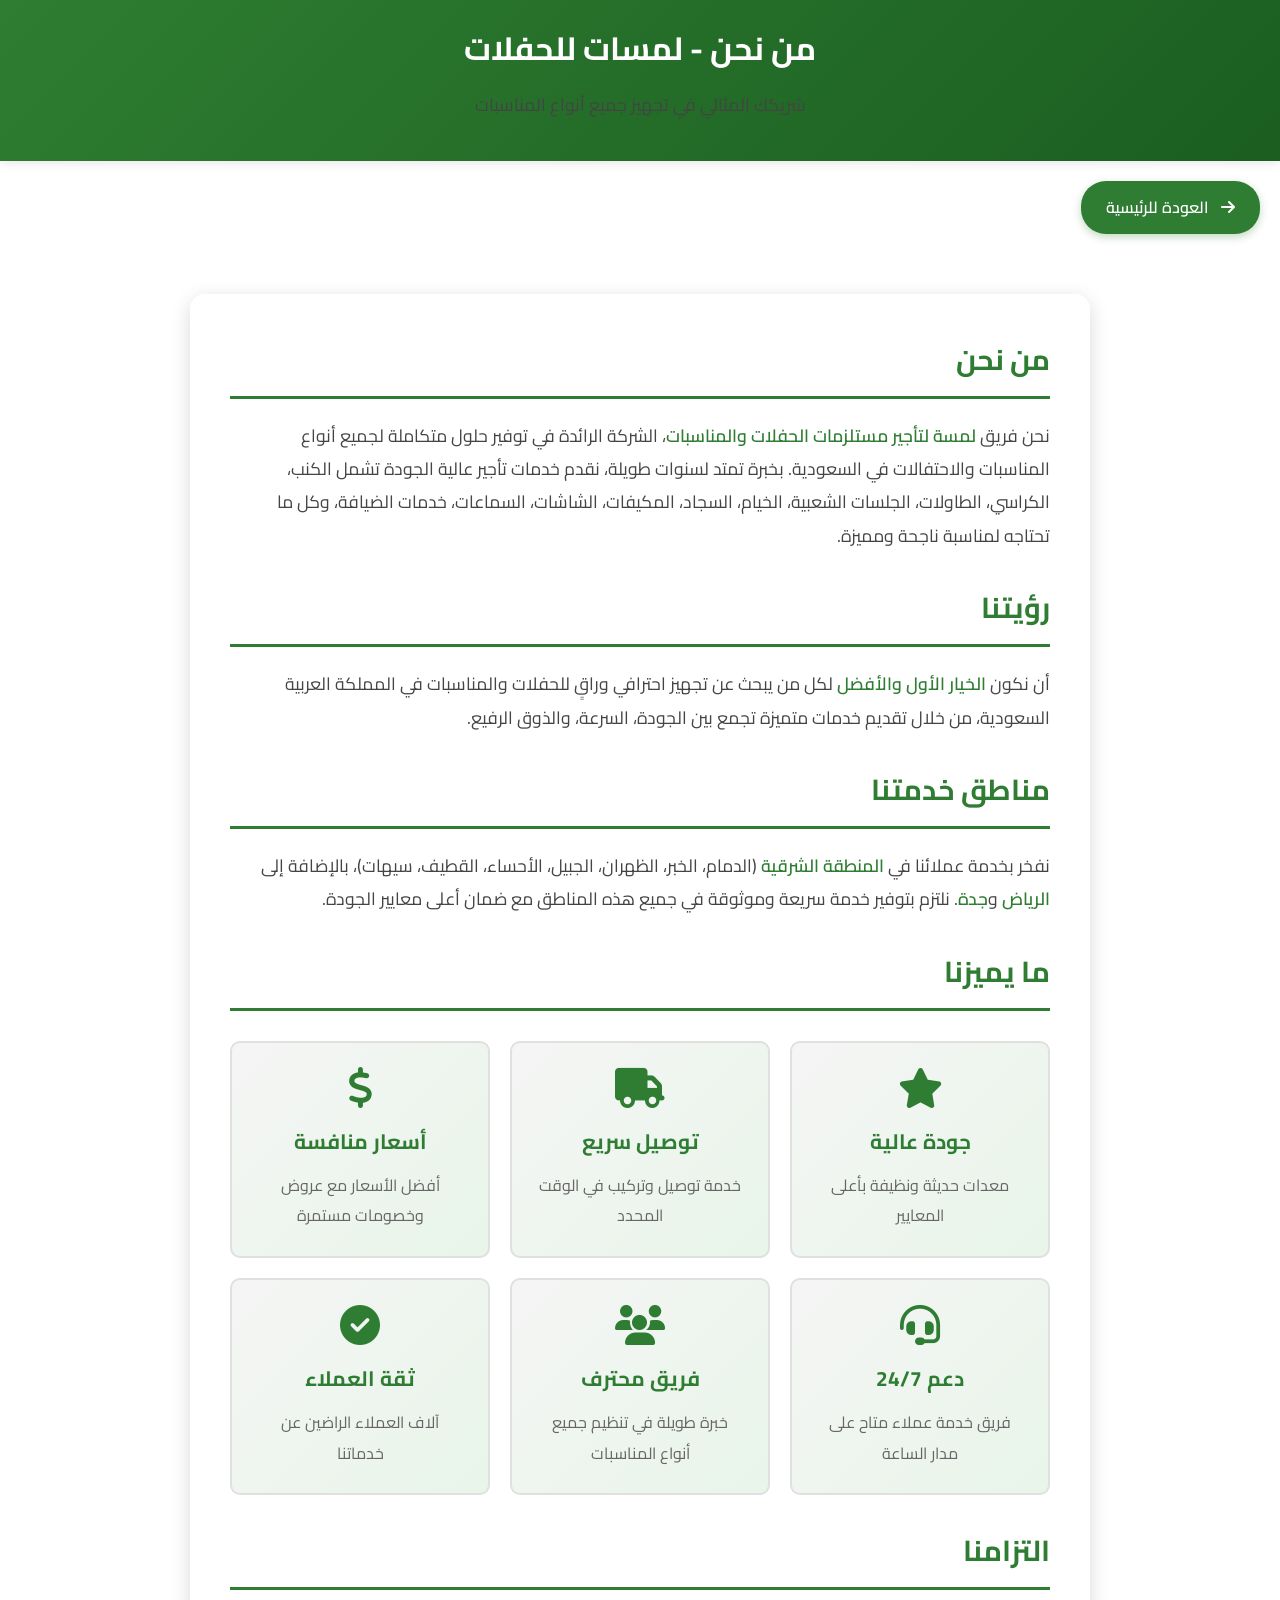
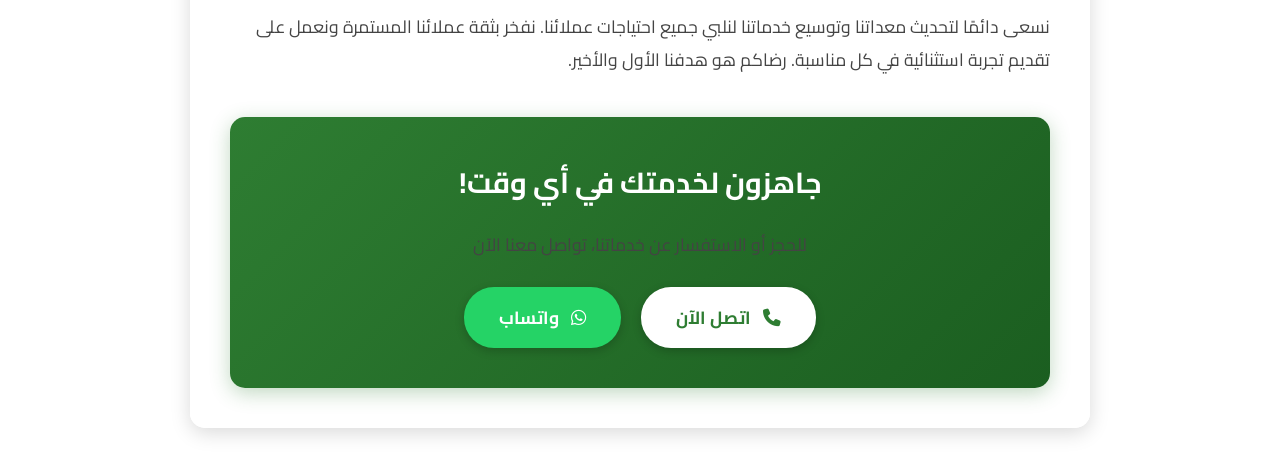
<file: about.html>
<!DOCTYPE html>
<html lang="ar" dir="rtl">
<head>
  <meta charset="UTF-8">
  <meta name="viewport" content="width=device-width, initial-scale=1.0">
  <title>من نحن | لمسة لتأجير مستلزمات الحفلات والمناسبات - الدمام الخبر الرياض جدة</title>
  
  <meta name="description" content="تعرف على لمسات - الشركة الرائدة في تأجير مستلزمات الحفلات والمناسبات في الدمام، الخبر، الرياض، وجدة. خبرة طويلة وخدمة احترافية.">
  <link rel="canonical" href="https://www.aladyadh.com/about.html">
  
  <!-- Open Graph -->
  <meta property="og:title" content="من نحن - لمسة لتأجير مستلزمات الحفلات">
  <meta property="og:description" content="خبرة وجودة في تأجير الكنب، الطاولات، الكراسي، الخيام والمزيد للحفلات والمناسبات">
  <meta property="og:image" content="https://i.postimg.cc/QxMDh9df/favicon.png">
  <meta property="og:url" content="https://www.aladyadh.com/about.html">
  
  <!-- Favicon -->
  <link rel="icon" href="https://i.postimg.cc/QxMDh9df/favicon.png" type="image/png">
  
  <!-- Google Fonts -->
  <link rel="preconnect" href="https://fonts.googleapis.com">
  <link rel="preconnect" href="https://fonts.gstatic.com" crossorigin>
  <link href="https://fonts.googleapis.com/css2?family=Cairo:wght@400;600;700&display=swap" rel="stylesheet">
  
  <!-- FontAwesome -->
  <link rel="stylesheet" href="https://cdnjs.cloudflare.com/ajax/libs/font-awesome/6.4.0/css/all.min.css">
  
  <style>
    * {
      box-sizing: border-box;
      margin: 0;
      padding: 0;
    }
    
    body {
      font-family: 'Cairo', sans-serif;
      background: url('https://i.postimg.cc/K8zK1v2T/IMG-1237.jpg') no-repeat center center fixed;
      background-size: cover;
      color: #333;
      line-height: 1.8;
    }
    
    body::before {
      content: "";
      position: fixed;
      inset: 0;
      background: rgba(255, 255, 255, 0.85);
      z-index: -1;
    }
    
    /* Header */
    .header {
      background: linear-gradient(135deg, #2e7d32 0%, #1b5e20 100%);
      color: white;
      padding: 20px;
      text-align: center;
      box-shadow: 0 2px 10px rgba(0,0,0,0.1);
    }
    
    .header h1 {
      font-size: 2rem;
      font-weight: 700;
      margin-bottom: 10px;
    }
    
    .header p {
      font-size: 1.1rem;
      opacity: 0.95;
    }
    
    /* Back Button */
    .back-btn {
      display: inline-block;
      margin: 20px;
      padding: 12px 25px;
      background: #2e7d32;
      color: white;
      text-decoration: none;
      border-radius: 25px;
      font-weight: 600;
      transition: all 0.3s ease;
      box-shadow: 0 3px 8px rgba(46, 125, 50, 0.3);
    }
    
    .back-btn:hover {
      background: #1b5e20;
      transform: translateY(-2px);
      box-shadow: 0 5px 15px rgba(46, 125, 50, 0.4);
    }
    
    .back-btn i {
      margin-left: 8px;
    }
    
    /* Container */
    .container {
      max-width: 900px;
      margin: 40px auto;
      background: rgba(255, 255, 255, 0.97);
      padding: 40px;
      border-radius: 15px;
      box-shadow: 0 5px 20px rgba(0,0,0,0.15);
    }
    
    .section-title {
      color: #2e7d32;
      font-size: 1.8rem;
      font-weight: 700;
      margin: 30px 0 20px 0;
      padding-bottom: 10px;
      border-bottom: 3px solid #2e7d32;
    }
    
    .section-title:first-child {
      margin-top: 0;
    }
    
    p {
      font-size: 1.1rem;
      line-height: 1.9;
      margin-bottom: 20px;
      color: #444;
    }
    
    strong {
      color: #2e7d32;
      font-weight: 600;
    }
    
    /* Features Grid */
    .features {
      display: grid;
      grid-template-columns: repeat(auto-fit, minmax(250px, 1fr));
      gap: 20px;
      margin: 30px 0;
    }
    
    .feature-card {
      background: linear-gradient(135deg, #f5f5f5 0%, #e8f5e9 100%);
      padding: 25px;
      border-radius: 10px;
      text-align: center;
      transition: transform 0.3s ease, box-shadow 0.3s ease;
      border: 2px solid #e0e0e0;
    }
    
    .feature-card:hover {
      transform: translateY(-5px);
      box-shadow: 0 8px 20px rgba(46, 125, 50, 0.2);
      border-color: #2e7d32;
    }
    
    .feature-card i {
      font-size: 2.5rem;
      color: #2e7d32;
      margin-bottom: 15px;
    }
    
    .feature-card h3 {
      color: #2e7d32;
      font-size: 1.3rem;
      margin-bottom: 10px;
    }
    
    .feature-card p {
      font-size: 1rem;
      color: #666;
      margin: 0;
    }
    
    /* CTA Section */
    .cta-section {
      background: linear-gradient(135deg, #2e7d32 0%, #1b5e20 100%);
      color: white;
      padding: 40px;
      border-radius: 15px;
      text-align: center;
      margin-top: 40px;
      box-shadow: 0 5px 20px rgba(46, 125, 50, 0.3);
    }
    
    .cta-section h2 {
      font-size: 1.8rem;
      margin-bottom: 20px;
    }
    
    .cta-buttons {
      display: flex;
      justify-content: center;
      gap: 20px;
      flex-wrap: wrap;
      margin-top: 25px;
    }
    
    .cta-btn {
      display: inline-block;
      padding: 15px 35px;
      background: white;
      color: #2e7d32;
      text-decoration: none;
      border-radius: 30px;
      font-weight: 700;
      font-size: 1.1rem;
      transition: all 0.3s ease;
      box-shadow: 0 3px 10px rgba(0,0,0,0.2);
    }
    
    .cta-btn:hover {
      transform: scale(1.05);
      box-shadow: 0 5px 20px rgba(0,0,0,0.3);
    }
    
    .cta-btn.whatsapp {
      background: #25d366;
      color: white;
    }
    
    .cta-btn i {
      margin-left: 8px;
    }
    
    /* Responsive */
    @media (max-width: 768px) {
      .container {
        padding: 25px;
        margin: 20px;
      }
      
      .header h1 {
        font-size: 1.5rem;
      }
      
      .section-title {
        font-size: 1.5rem;
      }
      
      .features {
        grid-template-columns: 1fr;
      }
      
      .cta-buttons {
        flex-direction: column;
        align-items: center;
      }
      
      .cta-btn {
        width: 100%;
        max-width: 300px;
      }
    }
  </style>
</head>
<body>

  <!-- Header -->
  <div class="header">
    <h1>من نحن - لمسات للحفلات</h1>
    <p>شريكك المثالي في تجهيز جميع أنواع المناسبات</p>
  </div>

  <!-- Back Button -->
  <a href="index.html" class="back-btn">
    <i class="fas fa-arrow-right"></i> العودة للرئيسية
  </a>

  <!-- Main Container -->
  <div class="container">
    
    <h2 class="section-title">من نحن</h2>
    <p>
      نحن فريق <strong>لمسة لتأجير مستلزمات الحفلات والمناسبات</strong>، الشركة الرائدة في توفير حلول متكاملة لجميع أنواع المناسبات والاحتفالات في السعودية.
      بخبرة تمتد لسنوات طويلة، نقدم خدمات تأجير عالية الجودة تشمل الكنب، الكراسي، الطاولات، الجلسات الشعبية، الخيام، السجاد، المكيفات، الشاشات، السماعات، خدمات الضيافة، وكل ما تحتاجه لمناسبة ناجحة ومميزة.
    </p>

    <h2 class="section-title">رؤيتنا</h2>
    <p>
      أن نكون <strong>الخيار الأول والأفضل</strong> لكل من يبحث عن تجهيز احترافي وراقٍ للحفلات والمناسبات في المملكة العربية السعودية، من خلال تقديم خدمات متميزة تجمع بين الجودة، السرعة، والذوق الرفيع.
    </p>

    <h2 class="section-title">مناطق خدمتنا</h2>
    <p>
      نفخر بخدمة عملائنا في <strong>المنطقة الشرقية</strong> (الدمام، الخبر، الظهران، الجبيل، الأحساء، القطيف، سيهات)، بالإضافة إلى <strong>الرياض</strong> و<strong>جدة</strong>. نلتزم بتوفير خدمة سريعة وموثوقة في جميع هذه المناطق مع ضمان أعلى معايير الجودة.
    </p>

    <h2 class="section-title">ما يميزنا</h2>
    <div class="features">
      <div class="feature-card">
        <i class="fas fa-star"></i>
        <h3>جودة عالية</h3>
        <p>معدات حديثة ونظيفة بأعلى المعايير</p>
      </div>
      <div class="feature-card">
        <i class="fas fa-truck"></i>
        <h3>توصيل سريع</h3>
        <p>خدمة توصيل وتركيب في الوقت المحدد</p>
      </div>
      <div class="feature-card">
        <i class="fas fa-dollar-sign"></i>
        <h3>أسعار منافسة</h3>
        <p>أفضل الأسعار مع عروض وخصومات مستمرة</p>
      </div>
      <div class="feature-card">
        <i class="fas fa-headset"></i>
        <h3>دعم 24/7</h3>
        <p>فريق خدمة عملاء متاح على مدار الساعة</p>
      </div>
      <div class="feature-card">
        <i class="fas fa-users"></i>
        <h3>فريق محترف</h3>
        <p>خبرة طويلة في تنظيم جميع أنواع المناسبات</p>
      </div>
      <div class="feature-card">
        <i class="fas fa-check-circle"></i>
        <h3>ثقة العملاء</h3>
        <p>آلاف العملاء الراضين عن خدماتنا</p>
      </div>
    </div>

    <h2 class="section-title">التزامنا</h2>
    <p>
      نسعى دائمًا لتحديث معداتنا وتوسيع خدماتنا لنلبي جميع احتياجات عملائنا. نفخر بثقة عملائنا المستمرة ونعمل على تقديم تجربة استثنائية في كل مناسبة. رضاكم هو هدفنا الأول والأخير.
    </p>

    <!-- CTA Section -->
    <div class="cta-section">
      <h2>جاهزون لخدمتك في أي وقت!</h2>
      <p style="font-size: 1.1rem; margin-bottom: 0;">
        للحجز أو الاستفسار عن خدماتنا، تواصل معنا الآن
      </p>
      <div class="cta-buttons">
        <a href="tel:0559534118" class="cta-btn">
          <i class="fas fa-phone"></i> اتصل الآن
        </a>
        <a href="https://wa.me/966559534118" target="_blank" class="cta-btn whatsapp">
          <i class="fab fa-whatsapp"></i> واتساب
        </a>
      </div>
    </div>

  </div>

</body>
</html>
</file>
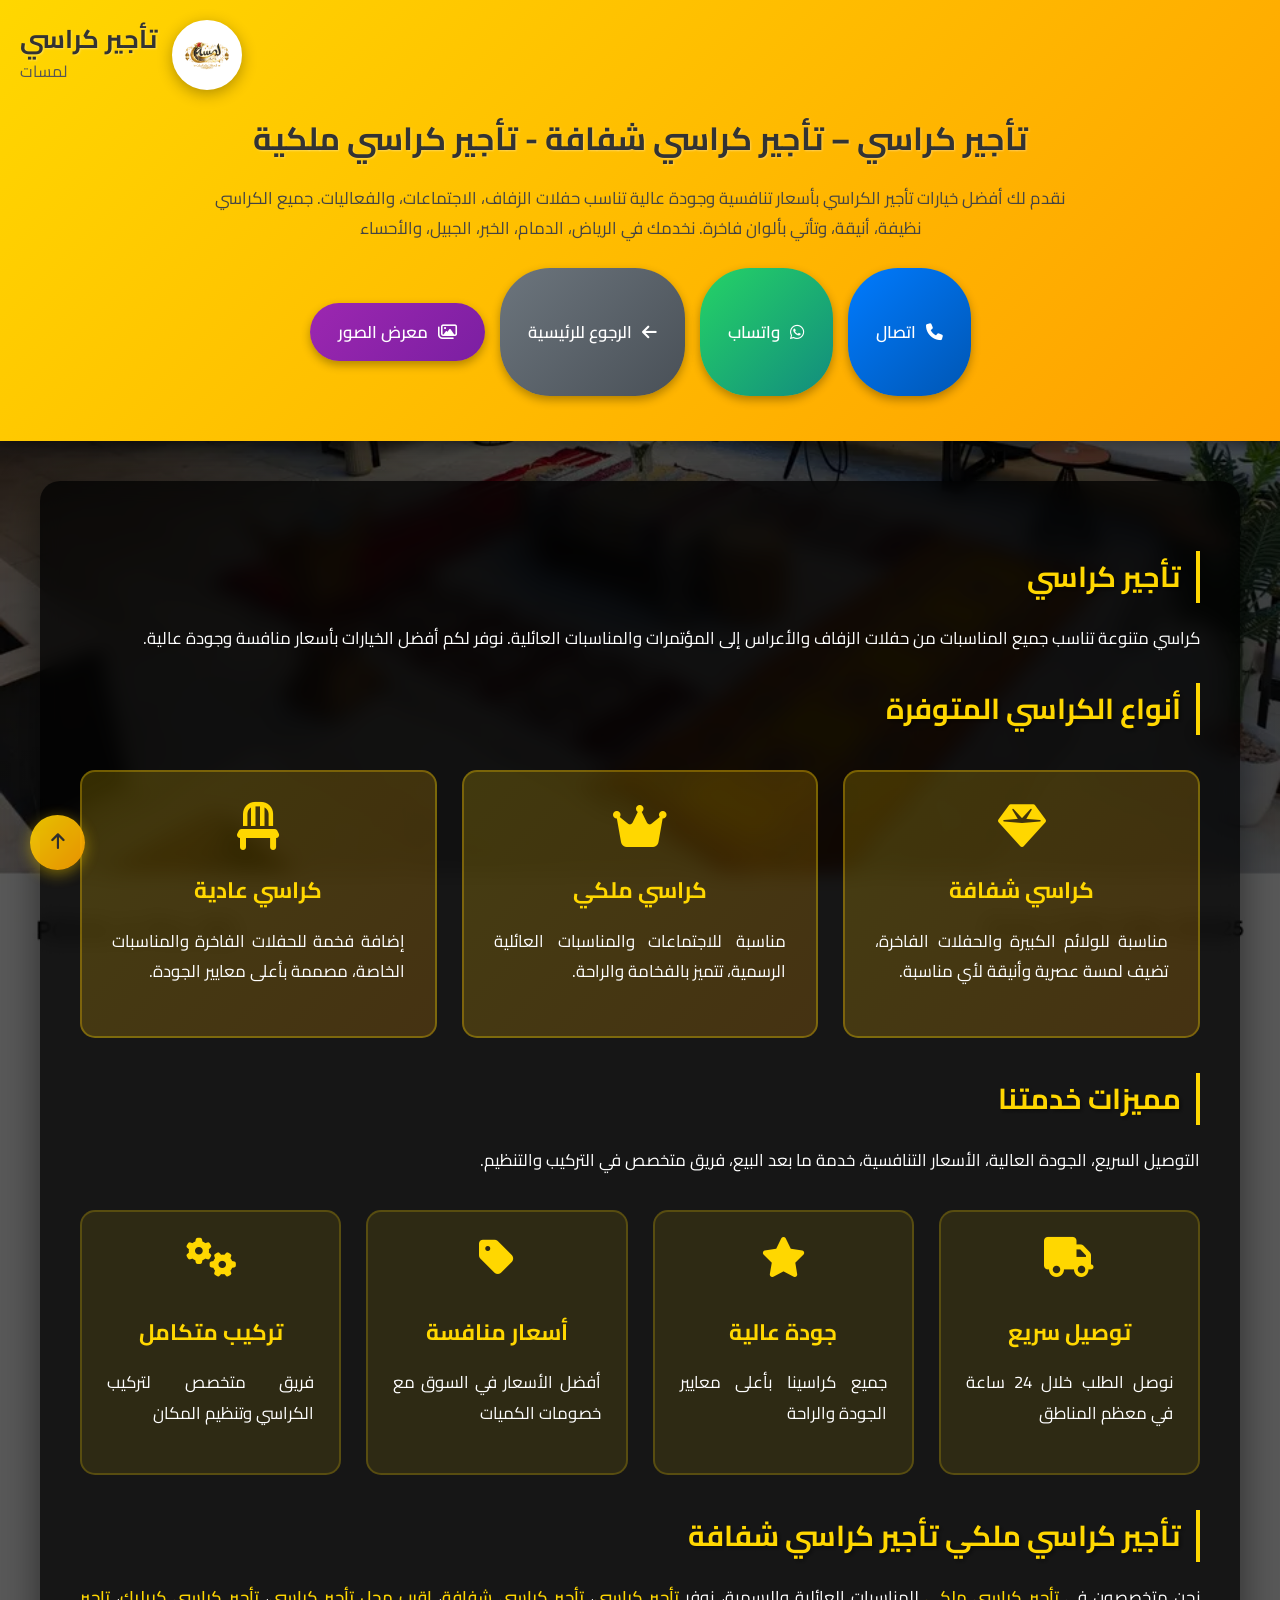
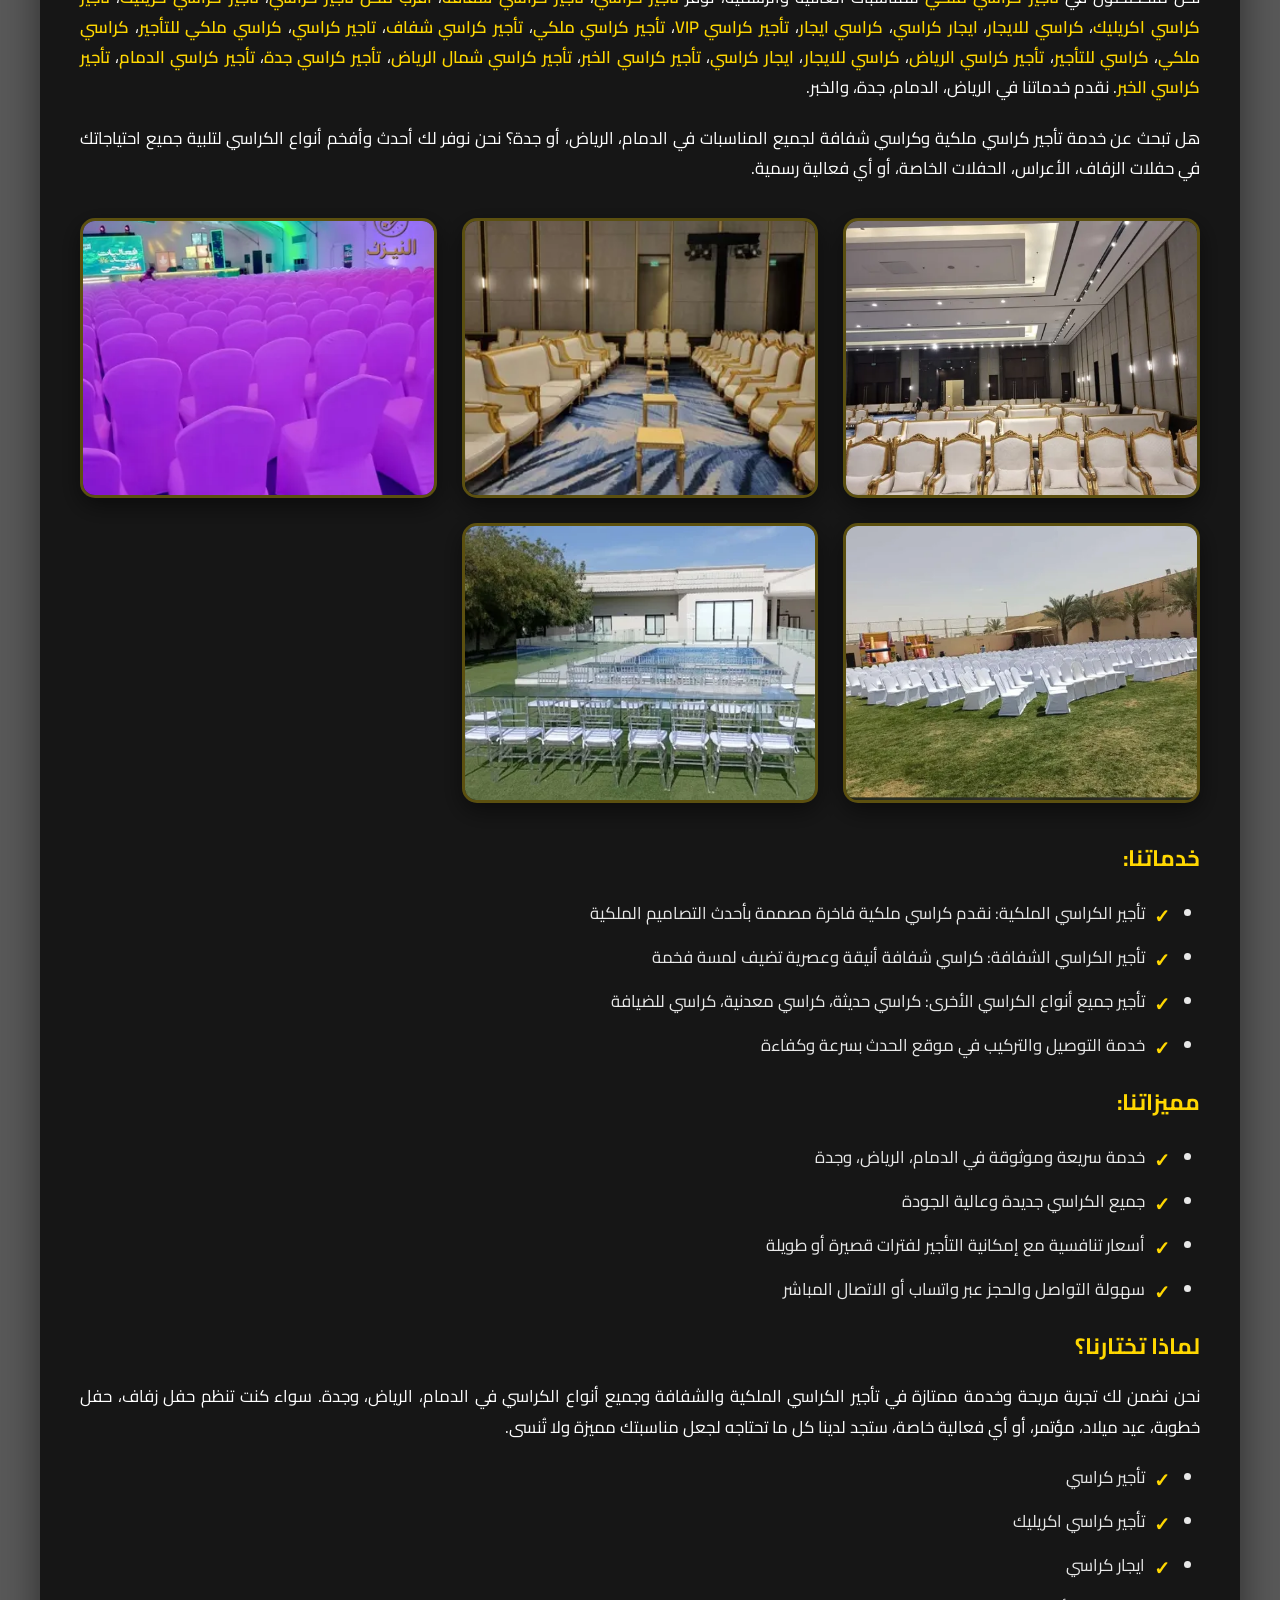
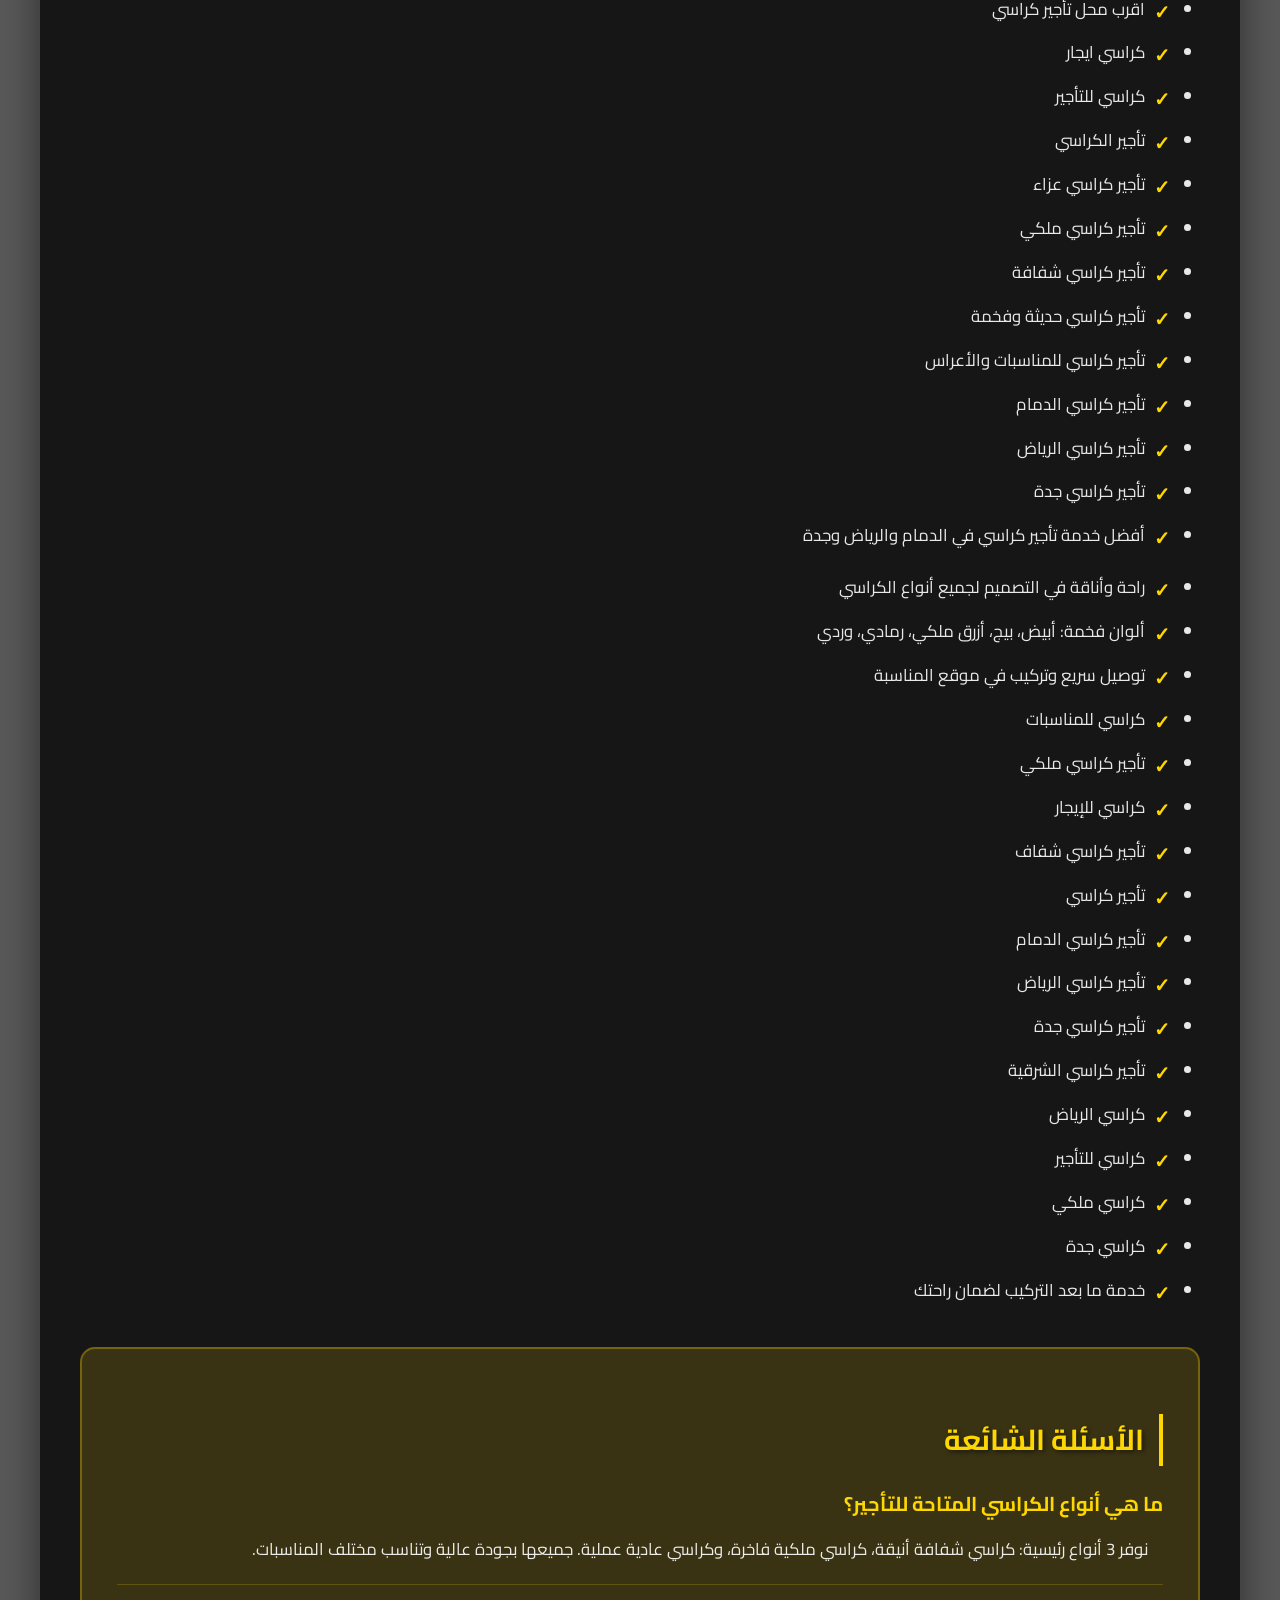
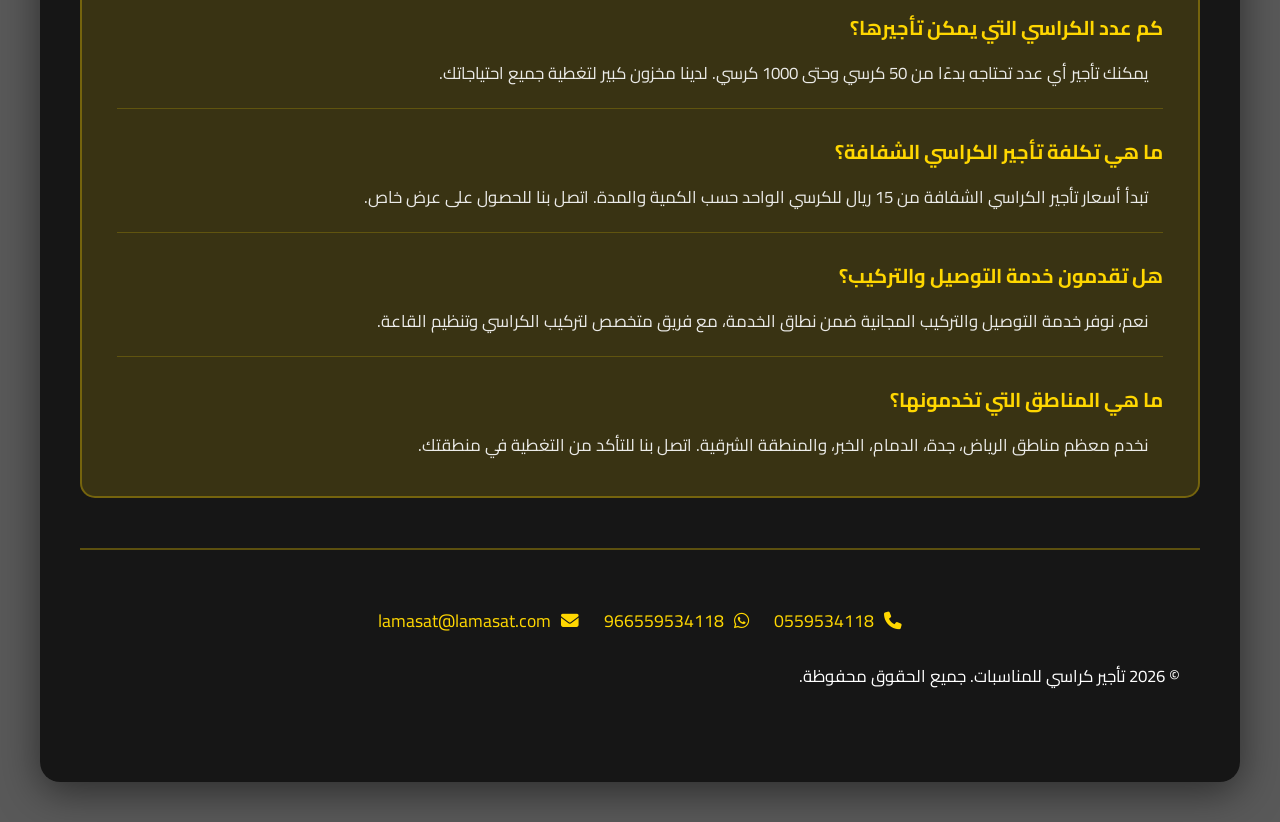
<file: chairs.html>
<!DOCTYPE html>
<html lang="ar" dir="rtl">
<head>
  <meta charset="UTF-8">
  <meta name="viewport" content="width=device-width, initial-scale=1.0">
  
  <!-- Title & Description -->
  <title>تأجير كراسي تأجير كراسي شفافة تأجير كراسي ملكي للمناسبات | الرياض وجدة والشرقية</title>
  <meta name="description" content="تأجير كراسي تأجير كراسي شفافة تاجير كراسي ملكي تأجير كراسي في الرياض وجدة والشرقية. أسعار منافسة وجودة عالية. كراسي ملكية فاخرة، كراسي شفافة أنيقة، وكراسي عادية عملية. اتصل الآن">
  <link rel="canonical" href="https://www.aladyadh.com/chairs.html">
  
  <!-- Favicon -->
  <link rel="icon" href="logo.webp" type="image/webp">
  
  <!-- Open Graph -->
  <meta property="og:site_name" content="تأجير كراسي">
  <meta property="og:title" content="تأجير كراسي شفافة وملكية للحفلات والمناسبات">
  <meta property="og:description" content="كراسي ملكية فاخرة، كراسي شفافة أنيقة بأفضل الأسعار في الدمام، الرياض، جدة">
  <meta property="og:image" content="https://www.aladyadh.com/logo.webp">
  <meta property="og:url" content="https://www.aladyadh.com/chairs.html">
  
  <!-- Google Fonts بتحميل غير حاجب -->
  <link rel="preconnect" href="https://fonts.googleapis.com">
  <link rel="preconnect" href="https://fonts.gstatic.com" crossorigin>
  <link rel="stylesheet" href="https://fonts.googleapis.com/css2?family=Cairo:wght@400;600;700&display=optional" media="print" onload="this.media='all'">
  <noscript>
    <link rel="stylesheet" href="https://fonts.googleapis.com/css2?family=Cairo:wght@400;600;700&display=optional">
  </noscript>
  
  <!-- Font Awesome بتحميل غير حاجب -->
  <link rel="stylesheet" href="https://cdnjs.cloudflare.com/ajax/libs/font-awesome/6.5.0/css/all.min.css" media="print" onload="this.media='all'">
  <noscript>
    <link rel="stylesheet" href="https://cdnjs.cloudflare.com/ajax/libs/font-awesome/6.5.0/css/all.min.css">
  </noscript>

  <!-- Schema.org - Organization -->
  <script type="application/ld+json">
  {
    "@context": "https://schema.org",
    "@type": "Organization",
    "name": "تأجير كراسي",
    "alternateName": "لمسات لتأجير الكراسي",
    "url": "https://www.aladyadh.com",
    "logo": "https://www.aladyadh.com/logo.webp",
    "contactPoint": {
      "@type": "ContactPoint",
      "telephone": "+966559534118",
      "contactType": "Customer Service",
      "areaServed": "SA",
      "availableLanguage": "Arabic"
    },
    "sameAs": [
      "https://wa.me/966559534118",
      "https://www.instagram.com/lamasat7"
    ]
  }
  </script>
  
  <!-- Schema.org - LocalBusiness -->
  <script type="application/ld+json">
  {
    "@context": "https://schema.org",
    "@type": "LocalBusiness",
    "name": "تأجير كراسي للمناسبات",
    "image": "https://www.aladyadh.com/chairs-1.webp",
    "description": "خدمة تأجير كراسي شفافة وملكية وعادية للحفلات والمناسبات في الرياض والشرقية",
    "telephone": "+966559534118",
    "priceRange": "15-30 ريال",
    "address": {
      "@type": "PostalAddress",
      "addressLocality": "الدمام",
      "addressRegion": "المنطقة الشرقية",
      "postalCode": "32210",
      "addressCountry": "SA"
    },
    "geo": {
      "@type": "GeoCoordinates",
      "latitude": 26.4207,
      "longitude": 50.0888
    },
    "openingHoursSpecification": [
      {
        "@type": "OpeningHoursSpecification",
        "dayOfWeek": ["Monday", "Tuesday", "Wednesday", "Thursday", "Friday", "Saturday", "Sunday"],
        "opens": "00:00",
        "closes": "23:59"
      }
    ],
    "url": "https://www.aladyadh.com/chairs.html",
    "sameAs": [
      "https://wa.me/966559534118"
    ],
    "areaServed": [
      {"@type": "City", "name": "الدمام"},
      {"@type": "City", "name": "الخبر"},
      {"@type": "City", "name": "الرياض"},
      {"@type": "City", "name": "جدة"}
    ]
  }
  </script>
  
  <!-- Schema.org - Service -->
  <script type="application/ld+json">
  {
    "@context": "https://schema.org",
    "@type": "Service",
    "serviceType": "تأجير كراسي",
    "provider": {
      "@type": "LocalBusiness",
      "name": "تأجير كراسي - لمسات"
    },
    "areaServed": {
      "@type": "Country",
      "name": "السعودية"
    },
    "hasOfferCatalog": {
      "@type": "OfferCatalog",
      "name": "خدمات تأجير الكراسي",
      "itemListElement": [
        {
          "@type": "Offer",
          "itemOffered": {
            "@type": "Service",
            "name": "تأجير كراسي شفافة",
            "description": "كراسي شفافة أنيقة وعصرية تضيف لمسة فخمة لأي مناسبة"
          }
        },
        {
          "@type": "Offer",
          "itemOffered": {
            "@type": "Service",
            "name": "تأجير كراسي ملكية",
            "description": "كراسي ملكية فاخرة مصممة بأحدث التصاميم الملكية"
          }
        },
        {
          "@type": "Offer",
          "itemOffered": {
            "@type": "Service",
            "name": "تأجير كراسي عادية",
            "description": "كراسي عملية مريحة لجميع أنواع المناسبات"
          }
        }
      ]
    }
  }
  </script>
  
  <!-- Schema.org - FAQPage -->
  <script type="application/ld+json">
  {
    "@context": "https://schema.org",
    "@type": "FAQPage",
    "mainEntity": [
      {
        "@type": "Question",
        "name": "ما هي أنواع الكراسي المتاحة للتأجير؟",
        "acceptedAnswer": {
          "@type": "Answer",
          "text": "نوفر 3 أنواع رئيسية: كراسي شفافة أنيقة، كراسي ملكية فاخرة، وكراسي عادية عملية. جميعها بجودة عالية وتناسب مختلف المناسبات من حفلات الزفاف والأعراس إلى المؤتمرات والمناسبات العائلية."
        }
      },
      {
        "@type": "Question",
        "name": "كم عدد الكراسي التي يمكن تأجيرها؟",
        "acceptedAnswer": {
          "@type": "Answer",
          "text": "يمكنك تأجير أي عدد تحتاجه بدءًا من 50 كرسي وحتى 1000 كرسي. لدينا مخزون كبير لتغطية جميع احتياجاتك."
        }
      },
      {
        "@type": "Question",
        "name": "ما هي تكلفة تأجير الكراسي الشفافة؟",
        "acceptedAnswer": {
          "@type": "Answer",
          "text": "تبدأ أسعار تأجير الكراسي الشفافة من 15 ريال للكرسي الواحد حسب الكمية والمدة. اتصل بنا على 0559534118 للحصول على عرض خاص."
        }
      },
      {
        "@type": "Question",
        "name": "هل تقدمون خدمة التوصيل والتركيب؟",
        "acceptedAnswer": {
          "@type": "Answer",
          "text": "نعم، نوفر خدمة التوصيل والتركيب المجانية ضمن نطاق الخدمة في الدمام، الخبر، الرياض، وجدة، مع فريق متخصص لتركيب الكراسي وتنظيم القاعة."
        }
      },
      {
        "@type": "Question",
        "name": "ما هي المناطق التي تخدمونها؟",
        "acceptedAnswer": {
          "@type": "Answer",
          "text": "نخدم معظم مناطق الرياض، جدة، الدمام، الخبر، والمنطقة الشرقية كاملة. اتصل بنا للتأكد من التغطية في منطقتك."
        }
      }
    ]
  }
  </script>
  
  <!-- Schema.org - BreadcrumbList -->
  <script type="application/ld+json">
  {
    "@context": "https://schema.org",
    "@type": "BreadcrumbList",
    "itemListElement": [
      {
        "@type": "ListItem",
        "position": 1,
        "name": "الرئيسية",
        "item": "https://www.aladyadh.com/"
      },
      {
        "@type": "ListItem",
        "position": 2,
        "name": "تأجير كراسي",
        "item": "https://www.aladyadh.com/chairs.html"
      }
    ]
  }
  </script>
  
  <style>
    :root {
      --primary-color: #ffd700;
      --secondary-color: #28a745;
      --accent-color: #007bff;
      --dark-color: #333;
      --light-color: #f8f9fa;
    }
    
    * {
      box-sizing: border-box;
      margin: 0;
      padding: 0;
    }
    
    body {
      font-family: 'Cairo', sans-serif;
      background: linear-gradient(rgba(0, 0, 0, 0.65), rgba(0, 0, 0, 0.65)), 
                  url('chairs-bg.webp') no-repeat center center fixed;
      background-size: cover;
      color: white;
      line-height: 1.8;
    }
    
    /* Header */
    .header {
      background: linear-gradient(135deg, #ffd700 0%, #ffa000 100%);
      padding: 20px;
      box-shadow: 0 4px 15px rgba(0,0,0,0.3);
    }
    
    .logo-header {
      display: flex;
      align-items: center;
      justify-content: flex-end;
      gap: 15px;
      margin-bottom: 20px;
      padding-right: 20px;
      animation: slideInRight 0.8s ease-out;
    }
    
    .logo {
      width: 70px;
      height: 70px;
      border-radius: 50%;
      object-fit: cover;
      border: 4px solid white;
      box-shadow: 0 4px 15px rgba(0,0,0,0.3);
      background: white;
      padding: 4px;
      transition: transform 0.3s ease;
    }
    
    .logo:hover {
      transform: scale(1.05) rotate(3deg);
    }
    
    .logo-text {
      display: flex;
      flex-direction: column;
      align-items: flex-end;
      text-align: right;
    }
    
    .brand-name {
      font-size: 1.6rem;
      font-weight: 700;
      color: #333;
      text-shadow: 1px 1px 2px rgba(255,255,255,0.3);
      line-height: 1.2;
    }
    
    .brand-subtitle {
      font-size: 1rem;
      font-weight: 400;
      color: #555;
      margin-top: 3px;
    }
    
    h1 {
      text-align: center;
      font-size: 2rem;
      color: #333;
      margin-bottom: 15px;
      text-shadow: 1px 1px 2px rgba(255,255,255,0.3);
    }
    
    .header-description {
      text-align: center;
      font-size: 1.05rem;
      max-width: 900px;
      margin: 0 auto 20px;
      color: #444;
    }
    .container {
      max-width: 1200px;
      margin: 40px auto;
      padding: 40px;
      background: rgba(0, 0, 0, 0.75);
      border-radius: 20px;
      box-shadow: 0 10px 40px rgba(0,0,0,0.5);
      backdrop-filter: blur(10px);
    }
    h2 {
      color: var(--primary-color);
      margin: 30px 0 20px;
      font-size: 1.8rem;
      border-right: 4px solid var(--primary-color);
      padding-right: 15px;
      text-shadow: 2px 2px 4px rgba(0,0,0,0.5);
    }
    h3 {
      color: var(--primary-color);
      margin: 20px 0 15px;
      font-size: 1.4rem;
    }
    p {
      font-size: 1.05rem;
      line-height: 1.8;
      text-align: justify;
      margin-bottom: 20px;
    }
    
    strong {
      color: var(--primary-color);
      font-weight: 600;
    }
    /* Button Container */
    .button-container {
      display: flex;
      justify-content: center;
      flex-wrap: wrap;
      gap: 15px;
      margin: 25px 0;
    }
    .button-container a {
      text-decoration: none;
      color: white;
      padding: 14px 28px;
      border-radius: 50px;
      font-size: 1.05rem;
      font-weight: 600;
      transition: all 0.3s ease;
      display: flex;
      align-items: center;
      gap: 10px;
      box-shadow: 0 4px 10px rgba(0,0,0,0.3);
    }
    .button-container a.call {
      background: linear-gradient(135deg, #007bff, #0056b3);
    }
    .button-container a.whatsapp {
      background: linear-gradient(135deg, #25D366, #128c7e);
    }
    .button-container a.back {
      background: linear-gradient(135deg, #6c757d, #495057);
    }
    .button-container a.gallery {
      background: linear-gradient(135deg, #9c27b0, #7b1fa2);
    }
    .button-container a:hover {
      transform: translateY(-3px);
      box-shadow: 0 6px 20px rgba(0,0,0,0.4);
    }
    /* Services Grid */
    .services {
      display: grid;
      grid-template-columns: repeat(auto-fit, minmax(300px, 1fr));
      gap: 25px;
      margin: 35px 0;
    }
    .service-card {
      background: linear-gradient(135deg, rgba(255, 215, 0, 0.2), rgba(255, 160, 0, 0.2));
      padding: 30px;
      border-radius: 15px;
      text-align: center;
      transition: transform 0.3s ease, box-shadow 0.3s ease;
      border: 2px solid rgba(255, 215, 0, 0.3);
    }
    .service-card:hover {
      transform: translateY(-8px);
      box-shadow: 0 10px 30px rgba(255, 215, 0, 0.3);
      border-color: var(--primary-color);
    }
    .service-card i {
      font-size: 3rem;
      color: var(--primary-color);
      margin-bottom: 20px;
    }
    
    .service-card h3 {
      margin-top: 0;
    }
    /* Gallery */
    .gallery {
      display: grid;
      grid-template-columns: repeat(auto-fit, minmax(280px, 1fr));
      gap: 25px;
      margin: 35px 0;
    }
    .gallery img {
      width: 100%;
      height: 280px;
      object-fit: cover;
      border-radius: 15px;
      box-shadow: 0 8px 25px rgba(0,0,0,0.5);
      transition: transform 0.3s ease, box-shadow 0.3s ease;
      border: 3px solid rgba(255, 215, 0, 0.3);
    }
    .gallery img:hover {
      transform: scale(1.05);
      box-shadow: 0 12px 35px rgba(255, 215, 0, 0.4);
      border-color: var(--primary-color);
    }
    /* Features Grid */
    .features {
      display: grid;
      grid-template-columns: repeat(auto-fit, minmax(250px, 1fr));
      gap: 25px;
      margin: 35px 0;
    }
    .feature {
      text-align: center;
      padding: 25px;
      background: rgba(255, 215, 0, 0.1);
      border-radius: 15px;
      transition: transform 0.3s ease;
      border: 2px solid rgba(255, 215, 0, 0.2);
    }
    
    .feature:hover {
      transform: translateY(-5px);
      border-color: var(--primary-color);
    }
    .feature i {
      font-size: 2.5rem;
      color: var(--primary-color);
      margin-bottom: 15px;
    }
    /* Lists */
    ul {
      line-height: 1.9;
      font-size: 1.05rem;
      padding-right: 30px;
      margin: 20px 0;
    }
    li {
      margin-bottom: 12px;
      position: relative;
      padding-right: 25px;
      color: rgba(255,255,255,0.9);
    }
    li:before {
      content: "✓";
      color: var(--primary-color);
      font-weight: bold;
      position: absolute;
      right: 0;
      font-size: 1.2rem;
    }
    /* FAQ Section */
    .faq-section {
      background: rgba(255, 215, 0, 0.15);
      padding: 35px;
      border-radius: 15px;
      margin: 40px 0;
      border: 2px solid rgba(255, 215, 0, 0.3);
    }
    .faq-item {
      margin-bottom: 25px;
      padding-bottom: 20px;
      border-bottom: 1px solid rgba(255, 215, 0, 0.2);
    }
    .faq-item:last-child {
      border-bottom: none;
      margin-bottom: 0;
      padding-bottom: 0;
    }
    .faq-question {
      font-weight: 700;
      color: var(--primary-color);
      font-size: 1.25rem;
      margin-bottom: 12px;
    }
    .faq-answer {
      font-size: 1.05rem;
      line-height: 1.8;
      color: rgba(255,255,255,0.9);
      padding-right: 15px;
    }
    /* Footer */
    footer {
      text-align: center;
      padding: 30px 20px;
      margin-top: 50px;
      border-top: 2px solid rgba(255,215,0,0.3);
    }
    .contact-info {
      display: flex;
      justify-content: center;
      flex-wrap: wrap;
      gap: 25px;
      margin: 25px 0;
    }
    .contact-info a {
      color: var(--primary-color);
      text-decoration: none;
      display: flex;
      align-items: center;
      gap: 10px;
      font-size: 1.1rem;
      transition: transform 0.3s ease;
    }
    
    .contact-info a:hover {
      transform: scale(1.05);
    }
    
    /* Scroll to Top Button */
    #scrollTopBtn {
      display: block;
      position: fixed;
      bottom: 30px;
      left: 30px;
      z-index: 99;
      border: none;
      outline: none;
      background: linear-gradient(135deg, #ffd700, #ffa000);
      color: #333;
      cursor: pointer;
      padding: 15px;
      border-radius: 50%;
      font-size: 18px;
      width: 55px;
      height: 55px;
      box-shadow: 0 4px 15px rgba(255, 215, 0, 0.5);
      transition: all 0.3s ease;
      opacity: 0.9;
    }
    #scrollTopBtn:hover {
      background: linear-gradient(135deg, #ffa000, #ff8f00);
      transform: scale(1.1);
      opacity: 1;
      box-shadow: 0 6px 25px rgba(255, 215, 0, 0.7);
    }
    /* Responsive */
    @media (max-width: 768px) {
      .logo-header {
        justify-content: center;
        padding-right: 0;
      }
      
      .logo {
        width: 55px;
        height: 55px;
      }
      
      .logo-text {
        align-items: center;
      }
      
      .brand-name {
        font-size: 1.3rem;
      }
      
      .brand-subtitle {
        font-size: 0.9rem;
      }
      
      h1 {
        font-size: 1.5rem;
      }
      
      .container {
        padding: 25px;
        margin: 20px;
      }
      
      .button-container {
        flex-direction: column;
        align-items: center;
      }
      
      .button-container a {
        width: 100%;
        justify-content: center;
      }
      
      .services, .features {
        grid-template-columns: 1fr;
      }
      
      .gallery {
        grid-template-columns: 1fr;
      }
      
      .gallery img {
        height: 220px;
      }
      
      #scrollTopBtn {
        width: 50px;
        height: 50px;
        bottom: 20px;
        left: 20px;
      }
    }
    
    @keyframes slideInRight {
      from {
        opacity: 0;
        transform: translateX(50px);
      }
      to {
        opacity: 1;
        transform: translateX(0);
      }
    }
  </style>
</head>
<body>
  <!-- Header -->
  <header class="header">
    <!-- اللوقو + الاسم -->
    <div class="logo-header">
      <img src="logo.webp" 
           alt="تأجير كراسي"
           class="logo"
           width="70"
           height="70"
           loading="eager"
           decoding="async">
      <div class="logo-text">
        <span class="brand-name">تأجير كراسي</span>
        <span class="brand-subtitle">لمسات</span>
      </div>
    </div>
    
    <h1>تأجير كراسي – تأجير كراسي شفافة - تأجير كراسي ملكية</h1>
    <p class="header-description">نقدم لك أفضل خيارات تأجير الكراسي بأسعار تنافسية وجودة عالية تناسب حفلات الزفاف، الاجتماعات، والفعاليات. جميع الكراسي نظيفة، أنيقة، وتأتي بألوان فاخرة. نخدمك في الرياض، الدمام، الخبر، الجبيل، والأحساء</p>
    <!-- Navigation Buttons -->
    <div class="button-container">
      <a href="tel:0559534118" class="call"><i class="fas fa-phone"></i> اتصال</a>
      <a href="https://wa.me/966559534118" class="whatsapp"><i class="fab fa-whatsapp"></i> واتساب</a>
      <a href="index.html" class="back"><i class="fas fa-arrow-left"></i> الرجوع للرئيسية</a>
      <a href="gallery.html" class="gallery"><i class="far fa-images"></i> معرض الصور</a>
    </div>
  </header>

  <!-- Main Container -->
  <main class="container">
    
    <!-- Introduction -->
    <section>
      <h2>تأجير كراسي</h2>
      <p>كراسي متنوعة تناسب جميع المناسبات من حفلات الزفاف والأعراس إلى المؤتمرات والمناسبات العائلية. نوفر لكم أفضل الخيارات بأسعار منافسة وجودة عالية.</p>
      <h2>أنواع الكراسي المتوفرة</h2>
      
      <div class="services">
        <div class="service-card">
          <i class="fas fa-gem"></i>
          <h3>كراسي شفافة</h3>
          <p>مناسبة للولائم الكبيرة والحفلات الفاخرة، تضيف لمسة عصرية وأنيقة لأي مناسبة.</p>
        </div>
        
        <div class="service-card">
          <i class="fas fa-crown"></i>
          <h3>كراسي ملكي</h3>
          <p>مناسبة للاجتماعات والمناسبات العائلية الرسمية، تتميز بالفخامة والراحة.</p>
        </div>
        
        <div class="service-card">
          <i class="fas fa-chair"></i>
          <h3>كراسي عادية</h3>
          <p>إضافة فخمة للحفلات الفاخرة والمناسبات الخاصة، مصممة بأعلى معايير الجودة.</p>
        </div>
      </div>
    </section>
    <!-- Features Section -->
    <section>
      <h2>مميزات خدمتنا</h2>
      <p>التوصيل السريع، الجودة العالية، الأسعار التنافسية، خدمة ما بعد البيع، فريق متخصص في التركيب والتنظيم.</p>
      
      <div class="features">
        <div class="feature">
          <i class="fas fa-truck"></i>
          <h3>توصيل سريع</h3>
          <p>نوصل الطلب خلال 24 ساعة في معظم المناطق</p>
        </div>
        
        <div class="feature">
          <i class="fas fa-star"></i>
          <h3>جودة عالية</h3>
          <p>جميع كراسينا بأعلى معايير الجودة والراحة</p>
        </div>
        
        <div class="feature">
          <i class="fas fa-tag"></i>
          <h3>أسعار منافسة</h3>
          <p>أفضل الأسعار في السوق مع خصومات الكميات</p>
        </div>
        
        <div class="feature">
          <i class="fas fa-cogs"></i>
          <h3>تركيب متكامل</h3>
          <p>فريق متخصص لتركيب الكراسي وتنظيم المكان</p>
        </div>
      </div>
    </section>
    <!-- Main Services Description -->
    <section>
      <h2>تأجير كراسي ملكي تأجير كراسي شفافة</h2>
      <p>
        نحن متخصصون في <strong>تأجير كراسي ملكي</strong> للمناسبات العائلية والرسمية، نوفر <strong>تأجير كراسي</strong>، <strong>تأجير كراسي شفافة</strong>، <strong>اقرب محل تأجير كراسي</strong>، <strong>تأجير كراسي كريليك</strong>، <strong>تاجير كراسي اكريليك</strong>، <strong>كراسي للايجار</strong>، <strong>ايجار كراسي</strong>، <strong>كراسي ايجار</strong>، <strong>تأجير كراسي VIP</strong>، <strong>تأجير كراسي ملكي</strong>، <strong>تأجير كراسي شفاف</strong>، <strong>تاجير كراسي</strong>، <strong>كراسي ملكي للتأجير</strong>، <strong>كراسي ملكي</strong>، <strong>كراسي للتأجير</strong>، <strong>تأجير كراسي الرياض</strong>، <strong>كراسي للايجار</strong>، <strong>ايجار كراسي</strong>، <strong>تأجير كراسي الخبر</strong>، <strong>تأجير كراسي شمال الرياض</strong>، <strong>تأجير كراسي جدة</strong>، <strong>تأجير كراسي الدمام</strong>، <strong>تأجير كراسي الخبر</strong>. نقدم خدماتنا في الرياض، الدمام، جدة، والخبر.
      </p>
      
      <p>
        هل تبحث عن خدمة تأجير كراسي ملكية وكراسي شفافة لجميع المناسبات في الدمام، الرياض، أو جدة؟ نحن نوفر لك أحدث وأفخم أنواع الكراسي لتلبية جميع احتياجاتك في حفلات الزفاف، الأعراس، الحفلات الخاصة، أو أي فعالية رسمية.
      </p>
      <!-- Gallery -->
      <div class="gallery">
        <img src="chairs-1.webp" 
             alt="تأجير كرسي ملكي فاخر للمناسبات" 
             width="400"
             height="280"
             loading="lazy"
             decoding="async">
        <img src="chairs-2.webp" 
             alt="تأجير كراسي احترافية بأفضل الأسعار" 
             width="400"
             height="280"
             loading="lazy"
             decoding="async">
        <img src="chairs-3.webp" 
             alt="تأجير كراسي اكريليك شفافة أنيقة" 
             width="400"
             height="280"
             loading="lazy"
             decoding="async">
        <img src="chairs-4.webp" 
             alt="تأجير كراسي عزاء ومناسبات" 
             width="400"
             height="280"
             loading="lazy"
             decoding="async">
        <img src="chairs-5.webp" 
             alt="ايجار كراسي بجودة عالية" 
             width="400"
             height="280"
             loading="lazy"
             decoding="async">
      </div>
    </section>
    <!-- Services Details -->
    <section>
      <h3>خدماتنا:</h3>
      <ul>
        <li>تأجير الكراسي الملكية: نقدم كراسي ملكية فاخرة مصممة بأحدث التصاميم الملكية</li>
        <li>تأجير الكراسي الشفافة: كراسي شفافة أنيقة وعصرية تضيف لمسة فخمة</li>
        <li>تأجير جميع أنواع الكراسي الأخرى: كراسي حديثة، كراسي معدنية، كراسي للضيافة</li>
        <li>خدمة التوصيل والتركيب في موقع الحدث بسرعة وكفاءة</li>
      </ul>
      <h3>مميزاتنا:</h3>
      <ul>
        <li>خدمة سريعة وموثوقة في الدمام، الرياض، وجدة</li>
        <li>جميع الكراسي جديدة وعالية الجودة</li>
        <li>أسعار تنافسية مع إمكانية التأجير لفترات قصيرة أو طويلة</li>
        <li>سهولة التواصل والحجز عبر واتساب أو الاتصال المباشر</li>
      </ul>
      <h3>لماذا تختارنا؟</h3>
      <p>نحن نضمن لك تجربة مريحة وخدمة ممتازة في تأجير الكراسي الملكية والشفافة وجميع أنواع الكراسي في الدمام، الرياض، وجدة. سواء كنت تنظم حفل زفاف، حفل خطوبة، عيد ميلاد، مؤتمر، أو أي فعالية خاصة، ستجد لدينا كل ما تحتاجه لجعل مناسبتك مميزة ولا تُنسى.</p>
    </section>
    <!-- Keywords List 1 -->
    <section>
      <ul>
        <li>تأجير كراسي</li>
        <li>تأجير كراسي اكريليك</li>
        <li>ايجار كراسي</li>
        <li>اقرب محل تأجير كراسي</li>
        <li>كراسي ايجار</li>
        <li>كراسي للتأجير</li>
        <li>تأجير الكراسي</li>
        <li>تأجير كراسي عزاء</li>
        <li>تأجير كراسي ملكي</li>
        <li>تأجير كراسي شفافة</li>
        <li>تأجير كراسي حديثة وفخمة</li>
        <li>تأجير كراسي للمناسبات والأعراس</li>
        <li>تأجير كراسي الدمام</li>
        <li>تأجير كراسي الرياض</li>
        <li>تأجير كراسي جدة</li>
        <li>أفضل خدمة تأجير كراسي في الدمام والرياض وجدة</li>
      </ul>
    </section>
    <!-- Keywords List 2 -->
    <section>
      <ul>
        <li>راحة وأناقة في التصميم لجميع أنواع الكراسي</li>
        <li>ألوان فخمة: أبيض، بيج، أزرق ملكي، رمادي، وردي</li>
        <li>توصيل سريع وتركيب في موقع المناسبة</li>
        <li>كراسي للمناسبات</li>
        <li>تأجير كراسي ملكي</li>
        <li>كراسي للإيجار</li>
        <li>تأجير كراسي شفاف</li>
        <li>تأجير كراسي</li>
        <li>تأجير كراسي الدمام</li>
        <li>تأجير كراسي الرياض</li>
        <li>تأجير كراسي جدة</li>
        <li>تأجير كراسي الشرقية</li>
        <li>كراسي الرياض</li>
        <li>كراسي للتأجير</li>
        <li>كراسي ملكي</li>
        <li>كراسي جدة</li>
        <li>خدمة ما بعد التركيب لضمان راحتك</li>
      </ul>
    </section>
    <!-- FAQ Section -->
    <div class="faq-section">
      <h2>الأسئلة الشائعة</h2>
      
      <div class="faq-item">
        <div class="faq-question">ما هي أنواع الكراسي المتاحة للتأجير؟</div>
        <div class="faq-answer">نوفر 3 أنواع رئيسية: كراسي شفافة أنيقة، كراسي ملكية فاخرة، وكراسي عادية عملية. جميعها بجودة عالية وتناسب مختلف المناسبات.</div>
      </div>
      
      <div class="faq-item">
        <div class="faq-question">كم عدد الكراسي التي يمكن تأجيرها؟</div>
        <div class="faq-answer">يمكنك تأجير أي عدد تحتاجه بدءًا من 50 كرسي وحتى 1000 كرسي. لدينا مخزون كبير لتغطية جميع احتياجاتك.</div>
      </div>
      
      <div class="faq-item">
        <div class="faq-question">ما هي تكلفة تأجير الكراسي الشفافة؟</div>
        <div class="faq-answer">تبدأ أسعار تأجير الكراسي الشفافة من 15 ريال للكرسي الواحد حسب الكمية والمدة. اتصل بنا للحصول على عرض خاص.</div>
      </div>
      
      <div class="faq-item">
        <div class="faq-question">هل تقدمون خدمة التوصيل والتركيب؟</div>
        <div class="faq-answer">نعم، نوفر خدمة التوصيل والتركيب المجانية ضمن نطاق الخدمة، مع فريق متخصص لتركيب الكراسي وتنظيم القاعة.</div>
      </div>
      
      <div class="faq-item">
        <div class="faq-question">ما هي المناطق التي تخدمونها؟</div>
        <div class="faq-answer">نخدم معظم مناطق الرياض، جدة، الدمام، الخبر، والمنطقة الشرقية. اتصل بنا للتأكد من التغطية في منطقتك.</div>
      </div>
    </div>
    <!-- Footer -->
    <footer>
      <div class="contact-info">
        <a href="tel:0559534118"><i class="fas fa-phone"></i> 0559534118</a>
        <a href="https://wa.me/966559534118"><i class="fab fa-whatsapp"></i> 966559534118</a>
        <a href="mailto:lamasat@lamasat.com"><i class="fas fa-envelope"></i> lamasat@lamasat.com</a>
      </div>
      <p>© 2026 تأجير كراسي للمناسبات. جميع الحقوق محفوظة.</p>
    </footer>
  </main>

  <!-- Scroll to Top Button -->
  <button id="scrollTopBtn" title="العودة للأعلى" aria-label="العودة للأعلى">
    <i class="fas fa-arrow-up" aria-hidden="true"></i>
  </button>
  <!-- JavaScript -->
  <script>
    document.getElementById('scrollTopBtn').addEventListener('click', function() {
      window.scrollTo({top: 0, behavior: 'smooth'});
    });
  </script>
</body>
</html>
</file>
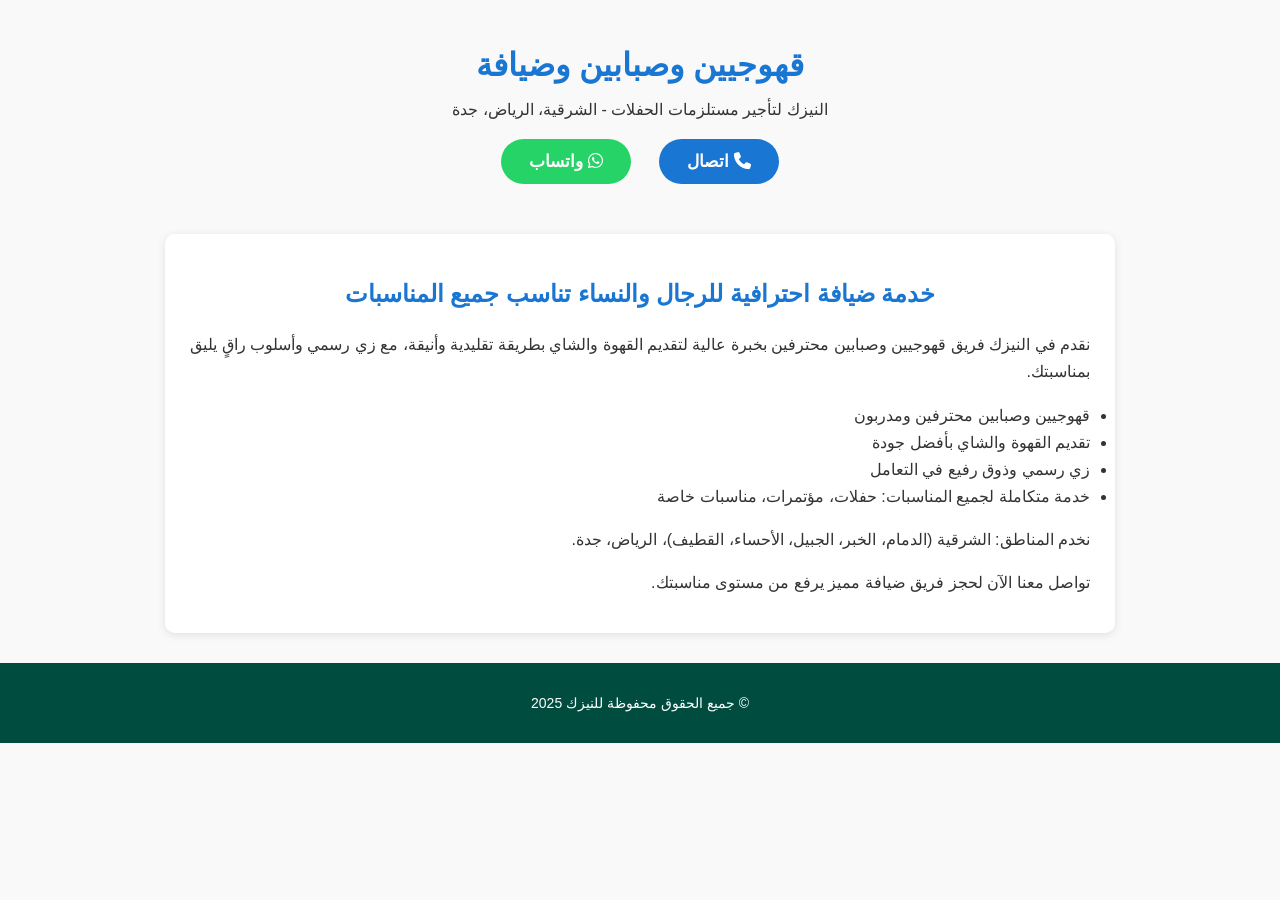
<file: hospitality.html>
<!DOCTYPE html>
<html lang="ar" dir="rtl">
<head>
  <meta charset="UTF-8" />
  <meta name="viewport" content="width=device-width, initial-scale=1" />
  <title>قهوجيين وصبابين وضيافة - النيزك</title>
  <meta name="description" content="خدمة ضيافة احترافية مع قهوجيين وصبابين للرجال والنساء تناسب جميع المناسبات في الشرقية، الرياض، وجدة." />
  <link rel="icon" href="https://i.postimg.cc/QxMDh9df/favicon.png" type="image/png" />
  <link href="https://cdnjs.cloudflare.com/ajax/libs/font-awesome/6.4.0/css/all.min.css" rel="stylesheet" />
  <style>
    body {
      font-family: Arial, sans-serif;
      background: #f0f0f0 url('https://i.postimg.cc/K8zK1v2T/IMG-1237.jpg') no-repeat center center fixed;
      background-size: cover;
      margin: 0; padding: 0;
      direction: rtl;
      color: #333;
    }
    body::before {
      content: "";
      position: fixed;
      top: 0; left: 0; right: 0; bottom: 0;
      background: rgba(255, 255, 255, 0.6);
      pointer-events: none;
      z-index: -1;
    }
    header {
      text-align: center;
      padding: 25px 20px 15px;
      position: relative;
      z-index: 1;
    }
    header h1 {
      margin-bottom: 10px;
      color: #1976d2;
    }
    .top-contact {
      margin: 20px 0;
      text-align: center;
      z-index: 1;
    }
    .top-contact a {
      margin: 0 12px;
      padding: 12px 28px;
      border-radius: 30px;
      color: white;
      font-weight: bold;
      text-decoration: none;
      font-size: 17px;
      display: inline-block;
    }
    .btn-call {
      background: #1976d2;
    }
    .btn-whatsapp {
      background: #25d366;
    }
    section {
      background: rgba(255, 255, 255, 0.9);
      margin: 15px auto;
      padding: 20px 25px;
      max-width: 900px;
      border-radius: 10px;
      box-shadow: 0 2px 8px rgba(0,0,0,0.1);
      line-height: 1.7;
    }
    section h2 {
      color: #1976d2;
      margin-bottom: 15px;
      text-align: center;
    }
    ul {
      margin: 10px 0 15px 20px;
      padding: 0;
      list-style-type: disc;
    }
    footer {
      text-align: center;
      background: #004d40;
      color: #fff;
      padding: 18px 0;
      margin-top: 30px;
      font-size: 14px;
      position: relative;
      z-index: 1;
    }
    footer a {
      color: #fff;
      text-decoration: none;
    }
  </style>
</head>
<body>

<header>
  <h1>قهوجيين وصبابين وضيافة</h1>
  <p>النيزك لتأجير مستلزمات الحفلات - الشرقية، الرياض، جدة</p>
  <div class="top-contact">
    <a href="tel:0554015378" class="btn-call"><i class="fas fa-phone"></i> اتصال</a>
    <a href="https://wa.me/966554015378" target="_blank" class="btn-whatsapp"><i class="fab fa-whatsapp"></i> واتساب</a>
  </div>
</header>

<section>
  <h2>خدمة ضيافة احترافية للرجال والنساء تناسب جميع المناسبات</h2>
  <p>
    نقدم في النيزك فريق قهوجيين وصبابين محترفين بخبرة عالية لتقديم القهوة والشاي بطريقة تقليدية وأنيقة، مع زي رسمي وأسلوب راقٍ يليق بمناسبتك.
  </p>
  <ul>
    <li>قهوجيين وصبابين محترفين ومدربون</li>
    <li>تقديم القهوة والشاي بأفضل جودة</li>
    <li>زي رسمي وذوق رفيع في التعامل</li>
    <li>خدمة متكاملة لجميع المناسبات: حفلات، مؤتمرات، مناسبات خاصة</li>
  </ul>
  <p>
    نخدم المناطق: الشرقية (الدمام، الخبر، الجبيل، الأحساء، القطيف)، الرياض، جدة.
  </p>
  <p>
    تواصل معنا الآن لحجز فريق ضيافة مميز يرفع من مستوى مناسبتك.
  </p>
</section>

<footer>
  <p>© جميع الحقوق محفوظة للنيزك 2025</p>
</footer>

</body>
</html>
</file>
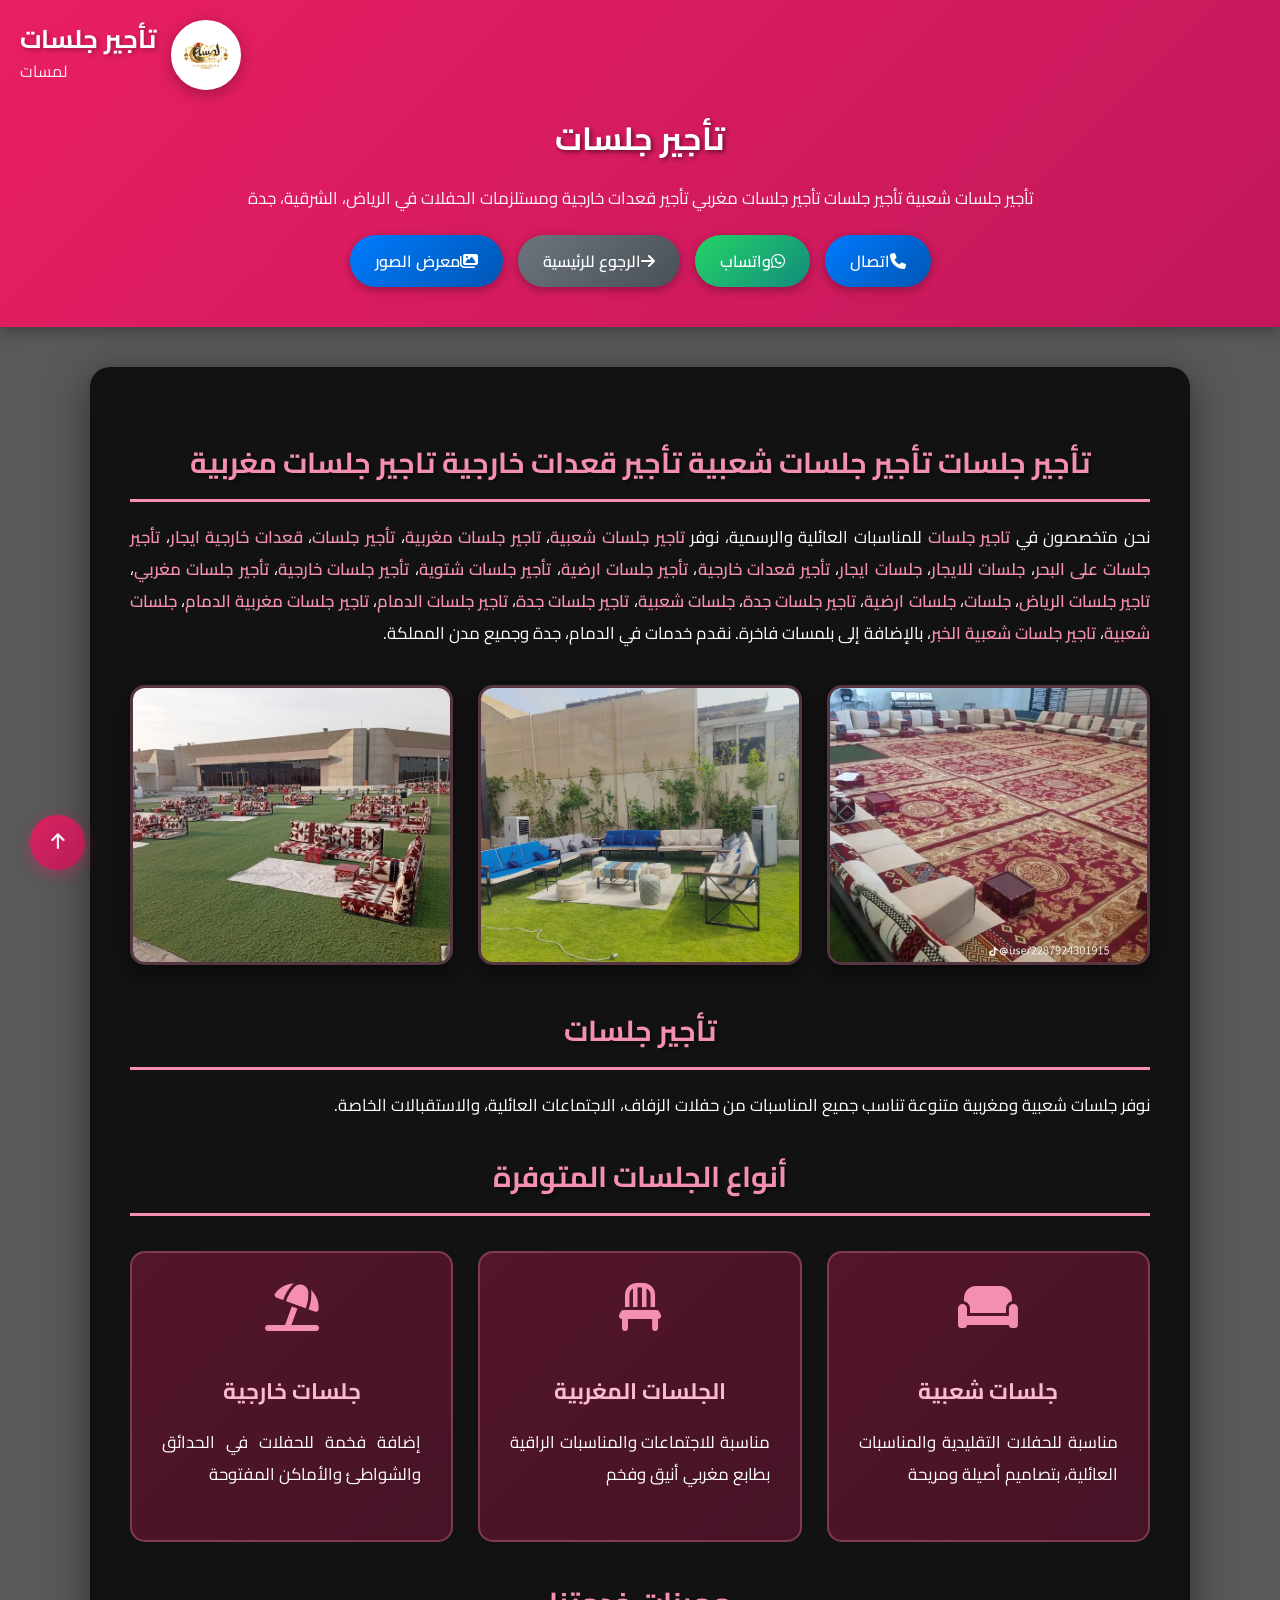
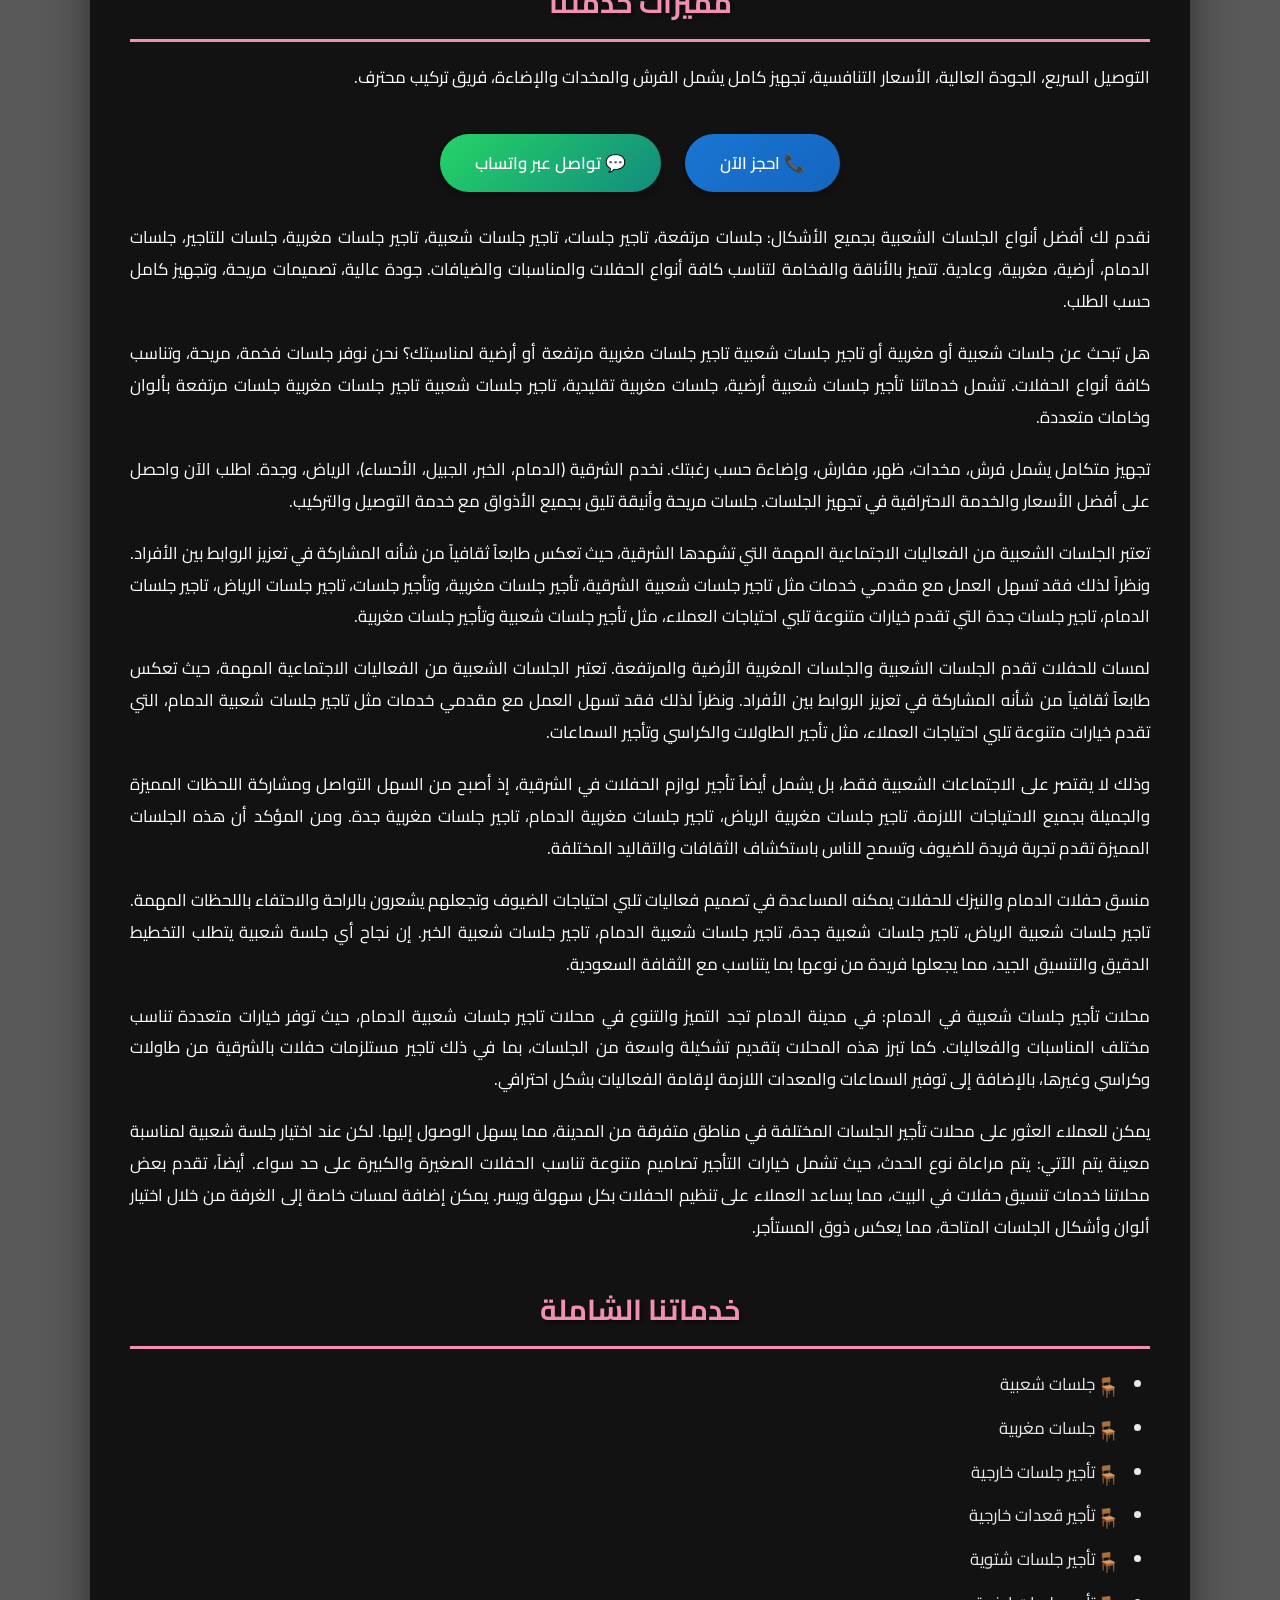
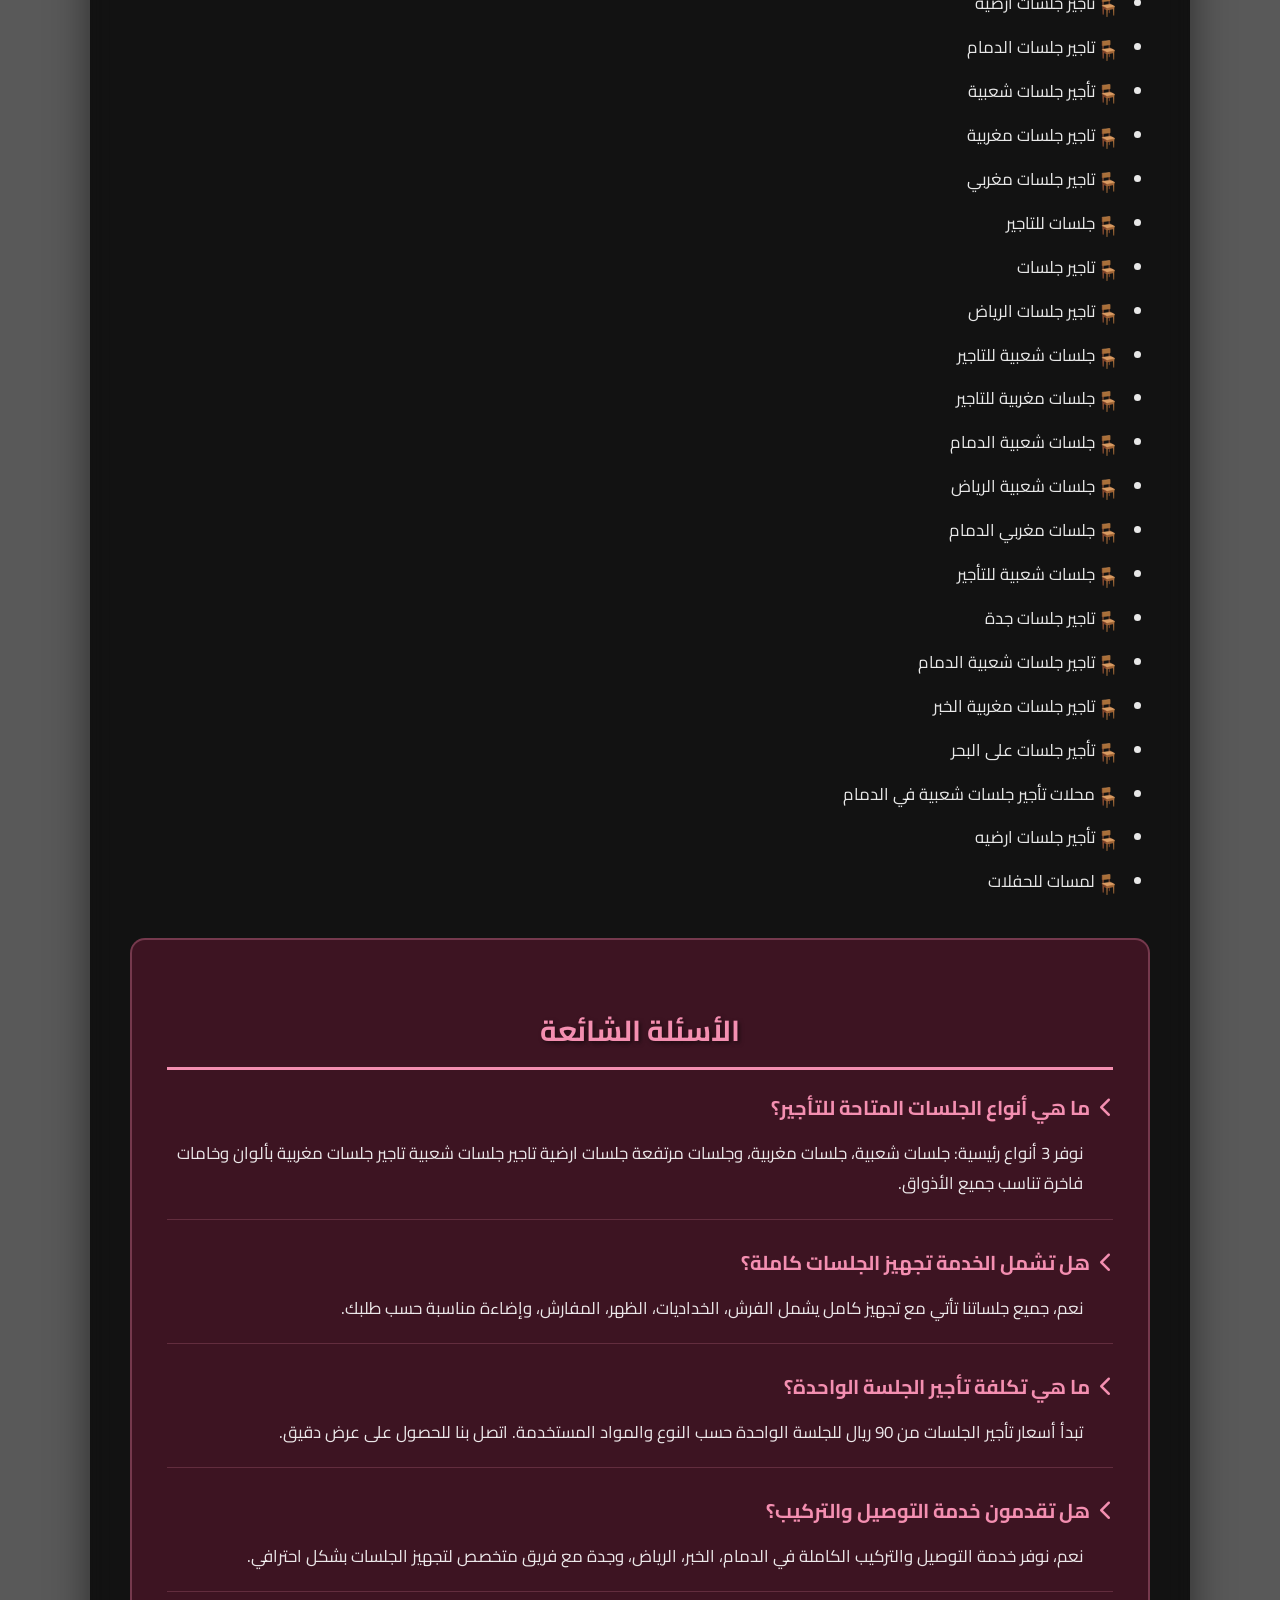
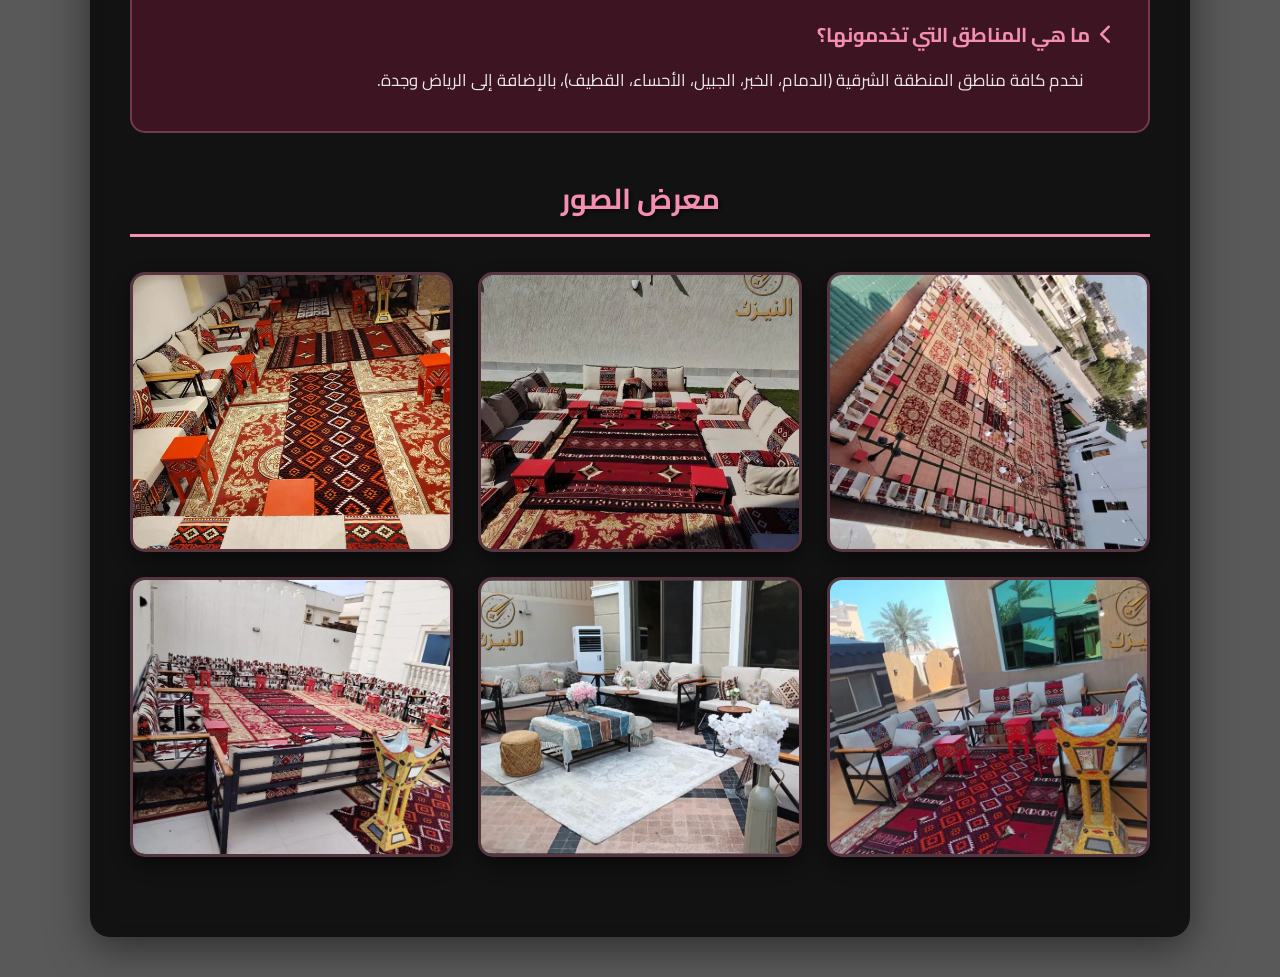
<file: jalsat.html>
<!DOCTYPE html>
<html lang="ar" dir="rtl">
<head>
  <meta charset="UTF-8">
  <meta name="viewport" content="width=device-width, initial-scale=1.0">
  
  <!-- Title & Description -->
  <title>تأجير جلسات شعبية تأجير جلسات مغربية تأجير قعدات خارجية | الرياض وجدة والشرقية</title>
  <script async src="https://www.googletagmanager.com/gtm.js?id=AW-18567081036"></script>
<script>
  window.dataLayer = window.dataLayer || [];
  function gtag(){dataLayer.push(arguments);}
  gtag('js', new Date());
</script>
  <!-- Event snippet for جهة اتصال conversion page -->
<script>
  gtag('event', 'conversion', {
      'send_to': 'AW-18567081036/m9tECL3u0bUdEMzYvJVF',
      'value': 1.0,
      'currency': 'SAR'
  });
</script>
  <!-- Event snippet for انقر للاتصال conversion page
In your html page, add the snippet and call gtag_report_conversion when someone clicks on the chosen link or button. -->
<script>
function gtag_report_conversion(url) {
  var callback = function () {
    if (typeof(url) != 'undefined') {
      window.location = url;
    }
  };
  gtag('event', 'conversion', {
      'send_to': 'AW-18567081036/cnLCCOjN2LUdEMzYvJVF',
      'value': 1.0,
      'currency': 'SAR',
      'event_callback': callback
  });
  return false;
}
</script>
  <meta name="description" content="تأجير جلسات شعبية تأجير جلسات مغربية تأجير جلسات تأجير قعدات خارجية في الرياض وجدة والشرقية. جلسات فاخرة مع فرش ومخدات وتجهيز كامل. أسعار مناسبة وجودة عالية. اتصل الآن">
  <link rel="canonical" href="https://www.aladyadh.com/jalsat.html">
  
  <!-- Favicon -->
  <link rel="icon" href="https://i.postimg.cc/htndYY7v/Chat-GPT-Image-14-fbrayr-2026-11-30-09-s.png" type="image/png">
  
  <!-- Open Graph -->
  <meta property="og:site_name" content="تأجير جلسات">
  <meta property="og:title" content="تأجير جلسات شعبية ومغربية للحفلات والمناسبات">
  <meta property="og:description" content="جلسات شعبية ومغربية فاخرة بأفضل الأسعار في الدمام، الرياض، جدة">
  <meta property="og:image" content="https://i.postimg.cc/htndYY7v/Chat-GPT-Image-14-fbrayr-2026-11-30-09-s.png">
  <meta property="og:url" content="https://www.aladyadh.com/jalsat.html">
  
  <!-- Google Fonts -->
  <link rel="preconnect" href="https://fonts.googleapis.com">
  <link rel="preconnect" href="https://fonts.gstatic.com" crossorigin>
  <link href="https://fonts.googleapis.com/css2?family=Cairo:wght@400;600;700&display=swap" rel="stylesheet">
  
  <!-- Font Awesome -->
  <link rel="stylesheet" href="https://cdnjs.cloudflare.com/ajax/libs/font-awesome/6.4.0/css/all.min.css">
  
  <!-- Schema.org - Organization (للاسم في جوجل) -->
  <script type="application/ld+json">
  {
    "@context": "https://schema.org",
    "@type": "Organization",
    "name": "تأجير جلسات",
    "alternateName": "لمسات لتأجير الجلسات",
    "url": "https://www.aladyadh.com",
    "logo": "https://i.postimg.cc/htndYY7v/Chat-GPT-Image-14-fbrayr-2026-11-30-09-s.png",
    "contactPoint": {
      "@type": "ContactPoint",
      "telephone": "+966559534118",
      "contactType": "Customer Service",
      "areaServed": "SA",
      "availableLanguage": "Arabic"
    },
    "sameAs": [
      "https://wa.me/966559534118",
      "https://www.instagram.com/lamasat7"
    ]
  }
  </script>
  
  <!-- Schema.org - LocalBusiness محسّن للـ AI -->
  <script type="application/ld+json">
  {
    "@context": "https://schema.org",
    "@type": "LocalBusiness",
    "name": "تأجير جلسات شعبية ومغربية",
    "image": "https://i.postimg.cc/X75c5Phy/IMG-2303.jpg",
    "description": "خدمة تأجير جلسات شعبية ومغربية في الرياض وجدة والشرقية",
    "telephone": "+966559534118",
    "priceRange": "90-300 ريال",
    "address": {
      "@type": "PostalAddress",
      "addressLocality": "الدمام",
      "addressRegion": "المنطقة الشرقية",
      "postalCode": "32210",
      "addressCountry": "SA"
    },
    "geo": {
      "@type": "GeoCoordinates",
      "latitude": 26.4207,
      "longitude": 50.0888
    },
    "openingHoursSpecification": [
      {
        "@type": "OpeningHoursSpecification",
        "dayOfWeek": ["Monday", "Tuesday", "Wednesday", "Thursday", "Friday", "Saturday", "Sunday"],
        "opens": "00:00",
        "closes": "23:59"
      }
    ],
    "url": "https://www.aladyadh.com/jalsat.html",
    "sameAs": [
      "https://wa.me/966559534118"
    ],
    "areaServed": [
      {"@type": "City", "name": "الدمام"},
      {"@type": "City", "name": "الخبر"},
      {"@type": "City", "name": "الرياض"},
      {"@type": "City", "name": "جدة"}
    ]
  }
  </script>
  
  <!-- Schema.org - Service محسّن للـ AI -->
  <script type="application/ld+json">
  {
    "@context": "https://schema.org",
    "@type": "Service",
    "serviceType": "تأجير جلسات",
    "provider": {
      "@type": "LocalBusiness",
      "name": "تأجير جلسات - لمسات"
    },
    "areaServed": {
      "@type": "Country",
      "name": "السعودية"
    },
    "hasOfferCatalog": {
      "@type": "OfferCatalog",
      "name": "خدمات تأجير الجلسات",
      "itemListElement": [
        {
          "@type": "Offer",
          "itemOffered": {
            "@type": "Service",
            "name": "تأجير جلسات شعبية",
            "description": "جلسات شعبية تقليدية أرضية ومرتفعة بألوان وخامات فاخرة"
          }
        },
        {
          "@type": "Offer",
          "itemOffered": {
            "@type": "Service",
            "name": "تأجير جلسات مغربية",
            "description": "جلسات مغربية أنيقة مع تجهيز كامل من فرش ومخدات"
          }
        },
        {
          "@type": "Offer",
          "itemOffered": {
            "@type": "Service",
            "name": "تأجير قعدات خارجية",
            "description": "جلسات خارجية للحدائق والشواطئ والمناسبات الخارجية"
          }
        }
      ]
    }
  }
  </script>
  
  <!-- Schema.org - FAQPage -->
  <script type="application/ld+json">
  {
    "@context": "https://schema.org",
    "@type": "FAQPage",
    "mainEntity": [
      {
        "@type": "Question",
        "name": "ما هي أنواع الجلسات المتاحة للتأجير؟",
        "acceptedAnswer": {
          "@type": "Answer",
          "text": "نوفر 3 أنواع رئيسية: جلسات شعبية تقليدية، جلسات مغربية أنيقة، وجلسات مرتفعة وأرضية بألوان وخامات فاخرة تناسب جميع الأذواق والمناسبات."
        }
      },
      {
        "@type": "Question",
        "name": "هل تشمل الخدمة تجهيز الجلسات كاملة؟",
        "acceptedAnswer": {
          "@type": "Answer",
          "text": "نعم، جميع جلساتنا تأتي مع تجهيز كامل يشمل الفرش، الخداديات، الظهر، المفارش، وإضاءة مناسبة حسب طلبك ونوع المناسبة."
        }
      },
      {
        "@type": "Question",
        "name": "ما هي تكلفة تأجير الجلسة الواحدة؟",
        "acceptedAnswer": {
          "@type": "Answer",
          "text": "تبدأ أسعار تأجير الجلسات من 90 ريال للجلسة الواحدة حسب النوع والمواد المستخدمة. اتصل بنا على 0559534118 للحصول على عرض دقيق."
        }
      },
      {
        "@type": "Question",
        "name": "هل تقدمون خدمة التوصيل والتركيب؟",
        "acceptedAnswer": {
          "@type": "Answer",
          "text": "نعم، نوفر خدمة التوصيل والتركيب الكاملة في الدمام، الخبر، الرياض، وجدة مع فريق متخصص لتجهيز الجلسات بشكل احترافي."
        }
      },
      {
        "@type": "Question",
        "name": "ما هي المناطق التي تخدمونها؟",
        "acceptedAnswer": {
          "@type": "Answer",
          "text": "نخدم كافة مناطق المنطقة الشرقية (الدمام، الخبر، الجبيل، الأحساء، القطيف)، بالإضافة إلى الرياض وجدة."
        }
      }
    ]
  }
  </script>
  
  <!-- Schema.org - BreadcrumbList -->
  <script type="application/ld+json">
  {
    "@context": "https://schema.org",
    "@type": "BreadcrumbList",
    "itemListElement": [
      {
        "@type": "ListItem",
        "position": 1,
        "name": "الرئيسية",
        "item": "https://www.aladyadh.com/"
      },
      {
        "@type": "ListItem",
        "position": 2,
        "name": "تأجير جلسات",
        "item": "https://www.aladyadh.com/jalsat.html"
      }
    ]
  }
  </script>
  
  <style>
    * {
      box-sizing: border-box;
      margin: 0;
      padding: 0;
    }
    
    body {
      font-family: 'Cairo', sans-serif;
      background: linear-gradient(rgba(0, 0, 0, 0.65), rgba(0, 0, 0, 0.65)), 
                  url('https://i.postimg.cc/W3y7TP2y/IMG-2310.jpg') no-repeat center center fixed;
      background-size: cover;
      color: white;
      line-height: 1.8;
    }
    
    /* Header */
    .header {
      background: linear-gradient(135deg, #E91E63 0%, #C2185B 100%);
      padding: 20px;
      box-shadow: 0 4px 15px rgba(0,0,0,0.3);
    }
    
    .logo-header {
      display: flex;
      align-items: center;
      justify-content: flex-end;
      gap: 15px;
      margin-bottom: 20px;
      padding-right: 20px;
      animation: slideInRight 0.8s ease-out;
    }
    
    .logo {
      width: 70px;
      height: 70px;
      border-radius: 50%;
      object-fit: cover;
      border: 4px solid white;
      box-shadow: 0 4px 15px rgba(0,0,0,0.3);
      background: white;
      padding: 4px;
      transition: transform 0.3s ease;
    }
    
    .logo:hover {
      transform: scale(1.05) rotate(3deg);
    }
    
    .logo-text {
      display: flex;
      flex-direction: column;
      align-items: flex-end;
      text-align: right;
    }
    
    .brand-name {
      font-size: 1.6rem;
      font-weight: 700;
      color: white;
      text-shadow: 2px 2px 4px rgba(0,0,0,0.3);
      line-height: 1.2;
    }
    
    .brand-subtitle {
      font-size: 1rem;
      font-weight: 400;
      color: rgba(255,255,255,0.9);
      margin-top: 3px;
    }
    
    h1 {
      text-align: center;
      font-size: 2rem;
      color: white;
      margin-bottom: 15px;
      text-shadow: 2px 2px 4px rgba(0,0,0,0.5);
    }
    
    .header-description {
      text-align: center;
      font-size: 1.05rem;
      max-width: 900px;
      margin: 0 auto 20px;
      color: rgba(255,255,255,0.95);
    }
    
    /* Navigation Buttons */
    .top-contact {
      display: flex;
      justify-content: center;
      gap: 15px;
      margin: 20px 0;
      flex-wrap: wrap;
    }
    
    .top-contact a {
      display: flex;
      align-items: center;
      color: white;
      padding: 12px 25px;
      border-radius: 30px;
      text-decoration: none;
      font-size: 1rem;
      font-weight: 600;
      transition: all 0.3s ease;
      box-shadow: 0 3px 10px rgba(0,0,0,0.3);
    }
    
    .btn-call {
      background: linear-gradient(135deg, #007bff, #0056b3);
    }
    
    .btn-whatsapp {
      background: linear-gradient(135deg, #25d366, #128c7e);
    }
    
    .btn-back {
      background: linear-gradient(135deg, #6c757d, #495057);
    }
    
    .top-contact a:hover {
      transform: translateY(-3px);
      box-shadow: 0 6px 20px rgba(0,0,0,0.4);
    }
    
    /* Container */
    .container {
      max-width: 1100px;
      margin: 40px auto;
      padding: 40px;
      background: rgba(0, 0, 0, 0.8);
      border-radius: 20px;
      box-shadow: 0 10px 40px rgba(0,0,0,0.5);
      backdrop-filter: blur(10px);
    }
    
    section {
      margin-bottom: 40px;
    }
    
    h2 {
      color: #F48FB1;
      font-size: 1.8rem;
      margin: 30px 0 20px;
      text-align: center;
      text-shadow: 2px 2px 4px rgba(0,0,0,0.5);
      border-bottom: 3px solid #F48FB1;
      padding-bottom: 10px;
    }
    
    h3 {
      color: #F8BBD0;
      font-size: 1.4rem;
      margin: 20px 0 15px;
      text-align: center;
    }
    
    p {
      font-size: 1.05rem;
      line-height: 1.9;
      margin-bottom: 20px;
      text-align: justify;
    }
    
    strong {
      color: #F48FB1;
      font-weight: 600;
    }
    
    /* Services Grid */
    .services-grid {
      display: grid;
      grid-template-columns: repeat(auto-fit, minmax(280px, 1fr));
      gap: 25px;
      margin: 35px 0;
    }
    
    .service-card {
      background: linear-gradient(135deg, rgba(233, 30, 99, 0.3), rgba(194, 24, 91, 0.3));
      padding: 30px;
      border-radius: 15px;
      text-align: center;
      transition: transform 0.3s ease, box-shadow 0.3s ease;
      border: 2px solid rgba(244, 143, 177, 0.3);
    }
    
    .service-card:hover {
      transform: translateY(-8px);
      box-shadow: 0 10px 30px rgba(244, 143, 177, 0.3);
      border-color: #F48FB1;
    }
    
    .service-card i {
      font-size: 3rem;
      color: #F48FB1;
      margin-bottom: 20px;
    }
    
    /* Gallery */
    .gallery {
      display: grid;
      grid-template-columns: repeat(auto-fit, minmax(280px, 1fr));
      gap: 25px;
      margin: 35px 0;
    }
    
    .gallery img {
      width: 100%;
      height: 280px;
      object-fit: cover;
      border-radius: 15px;
      box-shadow: 0 8px 25px rgba(0,0,0,0.5);
      transition: transform 0.3s ease, box-shadow 0.3s ease;
      border: 3px solid rgba(244, 143, 177, 0.3);
    }
    
    .gallery img:hover {
      transform: scale(1.05);
      box-shadow: 0 12px 35px rgba(244, 143, 177, 0.4);
      border-color: #F48FB1;
    }
    
    /* Lists */
    ul {
      line-height: 1.9;
      font-size: 1.05rem;
      padding-right: 30px;
      margin: 20px 0;
    }
    
    li {
      margin-bottom: 12px;
      position: relative;
      padding-right: 25px;
      color: rgba(255,255,255,0.9);
    }
    
    li:before {
      content: "🪑";
      position: absolute;
      right: 0;
      font-size: 1.2rem;
    }
    
    /* CTA Buttons */
    .cta-buttons {
      text-align: center;
      margin: 30px 0;
    }
    
    .cta-buttons a {
      display: inline-block;
      padding: 14px 35px;
      margin: 0 10px;
      border-radius: 30px;
      text-decoration: none;
      font-weight: 600;
      font-size: 1.05rem;
      transition: all 0.3s ease;
      box-shadow: 0 4px 10px rgba(0,0,0,0.3);
    }
    
    .cta-buttons a:first-child {
      background: linear-gradient(135deg, #1976d2, #1565c0);
      color: white;
    }
    
    .cta-buttons a:last-child {
      background: linear-gradient(135deg, #25d366, #128c7e);
      color: white;
    }
    
    .cta-buttons a:hover {
      transform: translateY(-3px);
      box-shadow: 0 6px 20px rgba(0,0,0,0.4);
    }
    
    /* FAQ Section */
    .faq-section {
      background: rgba(233, 30, 99, 0.2);
      padding: 35px;
      border-radius: 15px;
      margin: 40px 0;
      border: 2px solid rgba(244, 143, 177, 0.3);
    }
    
    .faq-item {
      margin-bottom: 25px;
      padding-bottom: 20px;
      border-bottom: 1px solid rgba(244, 143, 177, 0.2);
    }
    
    .faq-item:last-child {
      border-bottom: none;
      margin-bottom: 0;
      padding-bottom: 0;
    }
    
    .faq-question {
      font-weight: 700;
      color: #F48FB1;
      font-size: 1.25rem;
      margin-bottom: 12px;
      display: flex;
      align-items: center;
      gap: 10px;
    }
    
    .faq-question i {
      color: #F48FB1;
    }
    
    .faq-answer {
      font-size: 1.05rem;
      line-height: 1.8;
      color: rgba(255,255,255,0.9);
      padding-right: 30px;
    }
    
    /* Scroll to Top Button */
    #scrollTopBtn {
      display: block;
      position: fixed;
      bottom: 30px;
      left: 30px;
      z-index: 99;
      border: none;
      outline: none;
      background: linear-gradient(135deg, #E91E63, #C2185B);
      color: white;
      cursor: pointer;
      padding: 15px;
      border-radius: 50%;
      font-size: 18px;
      width: 55px;
      height: 55px;
      box-shadow: 0 4px 15px rgba(233, 30, 99, 0.5);
      transition: all 0.3s ease;
      opacity: 0.9;
    }
    
    #scrollTopBtn:hover {
      background: linear-gradient(135deg, #C2185B, #880E4F);
      transform: scale(1.1);
      opacity: 1;
      box-shadow: 0 6px 25px rgba(233, 30, 99, 0.7);
    }
    
    /* Responsive */
    @media (max-width: 768px) {
      .logo-header {
        justify-content: center;
        padding-right: 0;
      }
      
      .logo {
        width: 55px;
        height: 55px;
      }
      
      .logo-text {
        align-items: center;
      }
      
      .brand-name {
        font-size: 1.3rem;
      }
      
      .brand-subtitle {
        font-size: 0.9rem;
      }
      
      h1 {
        font-size: 1.5rem;
      }
      
      .container {
        padding: 25px;
        margin: 20px;
      }
      
      .top-contact {
        flex-direction: column;
        align-items: center;
      }
      
      .top-contact a {
        width: 90%;
        justify-content: center;
      }
      
      .services-grid {
        grid-template-columns: 1fr;
      }
      
      .gallery {
        grid-template-columns: 1fr;
      }
      
      .gallery img {
        height: 220px;
      }
      
      .cta-buttons a {
        display: block;
        margin: 10px auto;
        max-width: 280px;
      }
      
      #scrollTopBtn {
        width: 50px;
        height: 50px;
        bottom: 20px;
        left: 20px;
      }
    }
    
    @keyframes slideInRight {
      from {
        opacity: 0;
        transform: translateX(50px);
      }
      to {
        opacity: 1;
        transform: translateX(0);
      }
    }
  </style>
</head>
<body>

  <!-- Header -->
  <div class="header">
    <!-- اللوقو + الاسم -->
    <div class="logo-header">
      <img src="logo.webp" width="60" height="60" loading="eager" decoding="async" 
           alt="تأجير جلسات"
           class="logo">
      <div class="logo-text">
        <span class="brand-name">تأجير جلسات</span>
        <span class="brand-subtitle">لمسات</span>
      </div>
    </div>
    
    <h1>تأجير جلسات</h1>
    <p class="header-description">تأجير جلسات شعبية تأجير جلسات تأجير جلسات مغربي تأجير قعدات خارجية ومستلزمات الحفلات في الرياض، الشرقية، جدة</p>
    
    <!-- Navigation Buttons -->
    <div class="top-contact">
      <a href="tel:0559534118" class="btn-call">
        <i class="fas fa-phone"></i> اتصال
      </a>
      <a href="https://wa.me/966559534118" class="btn-whatsapp">
        <i class="fab fa-whatsapp"></i> واتساب
      </a>
      <a href="index.html" class="btn-back">
        <i class="fas fa-arrow-right"></i> الرجوع للرئيسية
      </a>
      <a href="gallery.html" class="btn-call">
        <i class="fas fa-images"></i> معرض الصور
      </a>
    </div>
  </div>

  <!-- Main Container -->
  <div class="container">
    
    <!-- Introduction -->
    <section>
      <h2>تأجير جلسات تأجير جلسات شعبية تأجير قعدات خارجية تاجير جلسات مغربية</h2>
      <p>
        نحن متخصصون في <strong>تاجير جلسات</strong> للمناسبات العائلية والرسمية، نوفر <strong>تاجير جلسات شعبية</strong>، <strong>تاجير جلسات مغربية</strong>، <strong>تأجير جلسات</strong>، <strong>قعدات خارجية ايجار</strong>، <strong>تأجير جلسات على البحر</strong>، <strong>جلسات للايجار</strong>، <strong>جلسات ايجار</strong>، <strong>تأجير قعدات خارجية</strong>، <strong>تأجير جلسات ارضية</strong>، <strong>تأجير جلسات شتوية</strong>، <strong>تأجير جلسات خارجية</strong>، <strong>تأجير جلسات مغربي</strong>، <strong>تاجير جلسات الرياض</strong>، <strong>جلسات</strong>، <strong>جلسات ارضية</strong>، <strong>تاجير جلسات جدة</strong>، <strong>جلسات شعبية</strong>، <strong>تاجير جلسات جدة</strong>، <strong>تاجير جلسات الدمام</strong>، <strong>تاجير جلسات مغربية الدمام</strong>، <strong>جلسات شعبية</strong>، <strong>تاجير جلسات شعبية الخبر</strong>، بالإضافة إلى بلمسات فاخرة. نقدم خدمات في الدمام، جدة وجميع مدن المملكة.
      </p>

      <!-- Gallery 1 -->
      <div class="gallery">
        <img src="jalsat-1.webp" width="800" height="450" loading="lazy" decoding="async" alt="تأجير جلسات شعبية فاخرة" title="تأجير جلسات شعبية">

        <img src="jalsat-2.webp" width="800" height="601" loading="lazy" decoding="async" alt="تأجير جلسات شتوية ومريحة" title="تأجير جلسات ارضية">

        <img src="jalsat-3.webp" width="800" height="602" loading="lazy" decoding="async" alt="تأجير قعدات خارجية للحدائق" title="تأجير جلسات خارجية">
      </div>
    </section>

    <!-- Services Overview -->
    <section>
      <h2>تأجير جلسات</h2>
      <p>نوفر جلسات شعبية ومغربية متنوعة تناسب جميع المناسبات من حفلات الزفاف، الاجتماعات العائلية، والاستقبالات الخاصة.</p>

      <h2>أنواع الجلسات المتوفرة</h2>
      
      <div class="services-grid">
        <div class="service-card">
          <i class="fas fa-couch"></i>
          <h3>جلسات شعبية</h3>
          <p>مناسبة للحفلات التقليدية والمناسبات العائلية، بتصاميم أصيلة ومريحة</p>
        </div>
        
        <div class="service-card">
          <i class="fas fa-chair"></i>
          <h3>الجلسات المغربية</h3>
          <p>مناسبة للاجتماعات والمناسبات الراقية بطابع مغربي أنيق وفخم</p>
        </div>
        
        <div class="service-card">
          <i class="fas fa-umbrella-beach"></i>
          <h3>جلسات خارجية</h3>
          <p>إضافة فخمة للحفلات في الحدائق والشواطئ والأماكن المفتوحة</p>
        </div>
      </div>

      <h2>مميزات خدمتنا</h2>
      <p>التوصيل السريع، الجودة العالية، الأسعار التنافسية، تجهيز كامل يشمل الفرش والمخدات والإضاءة، فريق تركيب محترف.</p>
    </section>

    <!-- CTA Section -->
    <div class="cta-buttons">
      <a href="tel:0559534118">📞 احجز الآن</a>
      <a href="https://wa.me/966559534118">💬 تواصل عبر واتساب</a>
    </div>

    <!-- Detailed Description -->
    <section>
      <p>
        نقدم لك أفضل أنواع الجلسات الشعبية بجميع الأشكال: جلسات مرتفعة، تاجير جلسات، تاجير جلسات شعبية، تاجير جلسات مغربية، جلسات للتاجير، جلسات الدمام، أرضية، مغربية، وعادية. تتميز بالأناقة والفخامة لتناسب كافة أنواع الحفلات والمناسبات والضيافات. جودة عالية، تصميمات مريحة، وتجهيز كامل حسب الطلب.
      </p>
      
      <p>
        هل تبحث عن جلسات شعبية أو مغربية أو تاجير جلسات شعبية تاجير جلسات مغربية مرتفعة أو أرضية لمناسبتك؟ نحن نوفر جلسات فخمة، مريحة، وتناسب كافة أنواع الحفلات. تشمل خدماتنا تأجير جلسات شعبية أرضية، جلسات مغربية تقليدية، تاجير جلسات شعبية تاجير جلسات مغربية جلسات مرتفعة بألوان وخامات متعددة.
      </p>
      
      <p>
        تجهيز متكامل يشمل فرش، مخدات، ظهر، مفارش، وإضاءة حسب رغبتك. نخدم الشرقية (الدمام، الخبر، الجبيل، الأحساء)، الرياض، وجدة. اطلب الآن واحصل على أفضل الأسعار والخدمة الاحترافية في تجهيز الجلسات. جلسات مريحة وأنيقة تليق بجميع الأذواق مع خدمة التوصيل والتركيب.
      </p>
      
      <p>
        تعتبر الجلسات الشعبية من الفعاليات الاجتماعية المهمة التي تشهدها الشرقية، حيث تعكس طابعاً ثقافياً من شأنه المشاركة في تعزيز الروابط بين الأفراد. ونظراً لذلك فقد تسهل العمل مع مقدمي خدمات مثل تاجير جلسات شعبية الشرقية، تأجير جلسات مغربية، وتأجير جلسات، تاجير جلسات الرياض، تاجير جلسات الدمام، تاجير جلسات جدة التي تقدم خيارات متنوعة تلبي احتياجات العملاء، مثل تأجير جلسات شعبية وتأجير جلسات مغربية.
      </p>
      
      <p>
        لمسات للحفلات تقدم الجلسات الشعبية والجلسات المغربية الأرضية والمرتفعة. تعتبر الجلسات الشعبية من الفعاليات الاجتماعية المهمة، حيث تعكس طابعاً ثقافياً من شأنه المشاركة في تعزيز الروابط بين الأفراد. ونظراً لذلك فقد تسهل العمل مع مقدمي خدمات مثل تاجير جلسات شعبية الدمام، التي تقدم خيارات متنوعة تلبي احتياجات العملاء، مثل تأجير الطاولات والكراسي وتأجير السماعات.
      </p>
      
      <p>
        وذلك لا يقتصر على الاجتماعات الشعبية فقط، بل يشمل أيضاً تأجير لوازم الحفلات في الشرقية، إذ أصبح من السهل التواصل ومشاركة اللحظات المميزة والجميلة بجميع الاحتياجات اللازمة. تاجير جلسات مغربية الرياض، تاجير جلسات مغربية الدمام، تاجير جلسات مغربية جدة. ومن المؤكد أن هذه الجلسات المميزة تقدم تجربة فريدة للضيوف وتسمح للناس باستكشاف الثقافات والتقاليد المختلفة.
      </p>
      
      <p>
        منسق حفلات الدمام والنيزك للحفلات يمكنه المساعدة في تصميم فعاليات تلبي احتياجات الضيوف وتجعلهم يشعرون بالراحة والاحتفاء باللحظات المهمة. تاجير جلسات شعبية الرياض، تاجير جلسات شعبية جدة، تاجير جلسات شعبية الدمام، تاجير جلسات شعبية الخبر. إن نجاح أي جلسة شعبية يتطلب التخطيط الدقيق والتنسيق الجيد، مما يجعلها فريدة من نوعها بما يتناسب مع الثقافة السعودية.
      </p>
      
      <p>
        محلات تأجير جلسات شعبية في الدمام: في مدينة الدمام تجد التميز والتنوع في محلات تاجير جلسات شعبية الدمام، حيث توفر خيارات متعددة تناسب مختلف المناسبات والفعاليات. كما تبرز هذه المحلات بتقديم تشكيلة واسعة من الجلسات، بما في ذلك تاجير مستلزمات حفلات بالشرقية من طاولات وكراسي وغيرها، بالإضافة إلى توفير السماعات والمعدات اللازمة لإقامة الفعاليات بشكل احترافي.
      </p>
      
      <p>
        يمكن للعملاء العثور على محلات تأجير الجلسات المختلفة في مناطق متفرقة من المدينة، مما يسهل الوصول إليها. لكن عند اختيار جلسة شعبية لمناسبة معينة يتم الآتي: يتم مراعاة نوع الحدث، حيث تشمل خيارات التأجير تصاميم متنوعة تناسب الحفلات الصغيرة والكبيرة على حد سواء. أيضاً، تقدم بعض محلاتنا خدمات تنسيق حفلات في البيت، مما يساعد العملاء على تنظيم الحفلات بكل سهولة ويسر. يمكن إضافة لمسات خاصة إلى الغرفة من خلال اختيار ألوان وأشكال الجلسات المتاحة، مما يعكس ذوق المستأجر.
      </p>
    </section>

    <!-- Services List -->
    <section>
      <h2>خدماتنا الشاملة</h2>
      <ul>
        <li>جلسات شعبية</li>
        <li>جلسات مغربية</li>
        <li>تأجير جلسات خارجية</li>
        <li>تأجير قعدات خارجية</li>
        <li>تأجير جلسات شتوية</li>
        <li>تأجير جلسات ارضية</li>
        <li>تاجير جلسات الدمام</li>
        <li>تأجير جلسات شعبية</li>
        <li>تاجير جلسات مغربية</li>
        <li>تاجير جلسات مغربي</li>
        <li>جلسات للتاجير</li>
        <li>تاجير جلسات</li>
        <li>تاجير جلسات الرياض</li>
        <li>جلسات شعبية للتاجير</li>
        <li>جلسات مغربية للتاجير</li>
        <li>جلسات شعبية الدمام</li>
        <li>جلسات شعبية الرياض</li>
        <li>جلسات مغربي الدمام</li>
        <li>جلسات شعبية للتأجير</li>
        <li>تاجير جلسات جدة</li>
        <li>تاجير جلسات شعبية الدمام</li>
        <li>تاجير جلسات مغربية الخبر</li>
        <li>تأجير جلسات على البحر</li>
        <li>محلات تأجير جلسات شعبية في الدمام</li>
        <li>تأجير جلسات ارضيه</li>
        <li>لمسات للحفلات</li>
      </ul>
    </section>

    <!-- FAQ Section -->
    <div class="faq-section">
      <h2 style="color: #F48FB1; text-align: center;">الأسئلة الشائعة</h2>
      
      <div class="faq-item">
        <div class="faq-question">
          <i class="fas fa-chevron-left"></i>
          ما هي أنواع الجلسات المتاحة للتأجير؟
        </div>
        <div class="faq-answer">
          نوفر 3 أنواع رئيسية: جلسات شعبية، جلسات مغربية، وجلسات مرتفعة جلسات ارضية تاجير جلسات شعبية تاجير جلسات مغربية بألوان وخامات فاخرة تناسب جميع الأذواق.
        </div>
      </div>
      
      <div class="faq-item">
        <div class="faq-question">
          <i class="fas fa-chevron-left"></i>
          هل تشمل الخدمة تجهيز الجلسات كاملة؟
        </div>
        <div class="faq-answer">
          نعم، جميع جلساتنا تأتي مع تجهيز كامل يشمل الفرش، الخداديات، الظهر، المفارش، وإضاءة مناسبة حسب طلبك.
        </div>
      </div>
      
      <div class="faq-item">
        <div class="faq-question">
          <i class="fas fa-chevron-left"></i>
          ما هي تكلفة تأجير الجلسة الواحدة؟
        </div>
        <div class="faq-answer">
          تبدأ أسعار تأجير الجلسات من 90 ريال للجلسة الواحدة حسب النوع والمواد المستخدمة. اتصل بنا للحصول على عرض دقيق.
        </div>
      </div>
      
      <div class="faq-item">
        <div class="faq-question">
          <i class="fas fa-chevron-left"></i>
          هل تقدمون خدمة التوصيل والتركيب؟
        </div>
        <div class="faq-answer">
          نعم، نوفر خدمة التوصيل والتركيب الكاملة في الدمام، الخبر، الرياض، وجدة مع فريق متخصص لتجهيز الجلسات بشكل احترافي.
        </div>
      </div>
      
      <div class="faq-item">
        <div class="faq-question">
          <i class="fas fa-chevron-left"></i>
          ما هي المناطق التي تخدمونها؟
        </div>
        <div class="faq-answer">
          نخدم كافة مناطق المنطقة الشرقية (الدمام، الخبر، الجبيل، الأحساء، القطيف)، بالإضافة إلى الرياض وجدة.
        </div>
      </div>
    </div>

    <!-- Final Gallery -->
    <section>
      <h2>معرض الصور</h2>
      <div class="gallery">
        <img src="jalsat-4.webp" width="800" height="599" loading="lazy" decoding="async" alt="تأجير جلسات شعبية تقليدية">
        <img src="jalsat-5.webp" width="615" height="800" loading="lazy" decoding="async" alt="تأجير جلسة خارجية للحدائق">
        <img src="jalsat-6.webp" width="600" height="800" loading="lazy" decoding="async" alt="تأجير جلسات شتوية دافئة">
        <img src="jalsat-7.webp" width="800" height="598" loading="lazy" decoding="async" alt="تأجير قعدات خارجية فاخرة">
        <img src="jalsat-8.webp" width="800" height="452" loading="lazy" decoding="async" alt="تأجير جلسات على البحر">
        <img src="jalsat-9.webp" width="800" height="599" loading="lazy" decoding="async" alt="تأجير جلسات مغربية أنيقة">
      </div>
    </section>

  </div>

  <!-- Scroll to Top Button -->
  <button id="scrollTopBtn" title="العودة للأعلى">
    <i class="fas fa-arrow-up"></i>
  </button>

  <!-- JavaScript -->
  <script>
    document.getElementById('scrollTopBtn').addEventListener('click', function() {
      window.scrollTo({top: 0, behavior: 'smooth'});
    });
  </script>
  
</body>
</html>
</file>
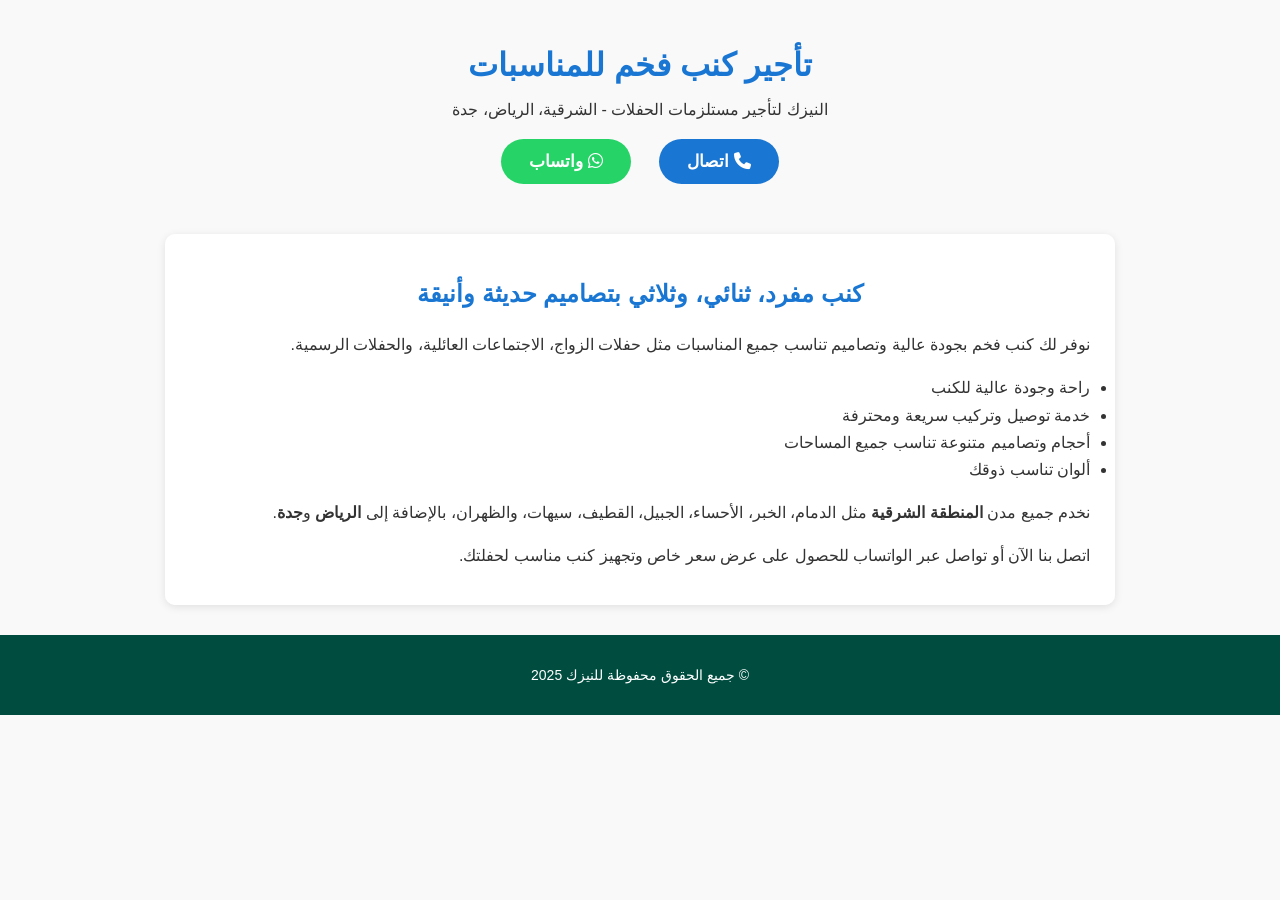
<file: sofa.html>
<!DOCTYPE html>
<html lang="ar" dir="rtl">
<head>
  <meta charset="UTF-8" />
  <meta name="viewport" content="width=device-width, initial-scale=1" />
  <title>تأجير كنب فخم للمناسبات - النيزك</title>
  <meta name="description" content="تأجير كنب مفرد، ثنائي، وثلاثي بتصاميم حديثة وأنيقة تناسب مناسباتك في الشرقية، الرياض، جدة. نوفر توصيل وتركيب سريع. تواصل معنا الآن." />
  <link rel="icon" href="https://i.postimg.cc/QxMDh9df/favicon.png" type="image/png" />
  <link href="https://cdnjs.cloudflare.com/ajax/libs/font-awesome/6.4.0/css/all.min.css" rel="stylesheet" />
  <style>
    body {
      font-family: Arial, sans-serif;
      background: #f0f0f0 url('https://i.postimg.cc/K8zK1v2T/IMG-1237.jpg') no-repeat center center fixed;
      background-size: cover;
      margin: 0; padding: 0;
      direction: rtl;
      color: #333;
    }
    body::before {
      content: "";
      position: fixed;
      top: 0; left: 0; right: 0; bottom: 0;
      background: rgba(255, 255, 255, 0.6);
      pointer-events: none;
      z-index: -1;
    }
    header {
      text-align: center;
      padding: 25px 20px 15px;
      position: relative;
      z-index: 1;
    }
    header h1 {
      margin-bottom: 10px;
      color: #1976d2;
    }
    .top-contact {
      margin: 20px 0;
      text-align: center;
      z-index: 1;
    }
    .top-contact a {
      margin: 0 12px;
      padding: 12px 28px;
      border-radius: 30px;
      color: white;
      font-weight: bold;
      text-decoration: none;
      font-size: 17px;
      display: inline-block;
    }
    .btn-call {
      background: #1976d2;
    }
    .btn-whatsapp {
      background: #25d366;
    }
    section {
      background: rgba(255, 255, 255, 0.9);
      margin: 15px auto;
      padding: 20px 25px;
      max-width: 900px;
      border-radius: 10px;
      box-shadow: 0 2px 8px rgba(0,0,0,0.1);
      line-height: 1.7;
    }
    section h2 {
      color: #1976d2;
      margin-bottom: 15px;
      text-align: center;
    }
    ul {
      margin: 10px 0 15px 20px;
      padding: 0;
      list-style-type: disc;
    }
    footer {
      text-align: center;
      background: #004d40;
      color: #fff;
      padding: 18px 0;
      margin-top: 30px;
      font-size: 14px;
      position: relative;
      z-index: 1;
    }
    footer a {
      color: #fff;
      text-decoration: none;
    }
  </style>
</head>
<body>

<header>
  <h1>تأجير كنب فخم للمناسبات</h1>
  <p>النيزك لتأجير مستلزمات الحفلات - الشرقية، الرياض، جدة</p>
  <div class="top-contact">
    <a href="tel:0554015378" class="btn-call"><i class="fas fa-phone"></i> اتصال</a>
    <a href="https://wa.me/966554015378" target="_blank" class="btn-whatsapp"><i class="fab fa-whatsapp"></i> واتساب</a>
  </div>
</header>

<section>
  <h2>كنب مفرد، ثنائي، وثلاثي بتصاميم حديثة وأنيقة</h2>
  <p>
    نوفر لك كنب فخم بجودة عالية وتصاميم تناسب جميع المناسبات مثل حفلات الزواج، الاجتماعات العائلية، والحفلات الرسمية.
  </p>
  <ul>
    <li>راحة وجودة عالية للكنب</li>
    <li>خدمة توصيل وتركيب سريعة ومحترفة</li>
    <li>أحجام وتصاميم متنوعة تناسب جميع المساحات</li>
    <li>ألوان تناسب ذوقك</li>
  </ul>
  <p>
    نخدم جميع مدن <strong>المنطقة الشرقية</strong> مثل الدمام، الخبر، الأحساء، الجبيل، القطيف، سيهات، والظهران، بالإضافة إلى <strong>الرياض</strong> و<strong>جدة</strong>.
  </p>
  <p>
    اتصل بنا الآن أو تواصل عبر الواتساب للحصول على عرض سعر خاص وتجهيز كنب مناسب لحفلتك.
  </p>
</section>

<footer>
  <p>© جميع الحقوق محفوظة للنيزك 2025</p>
</footer>

</body>
</html>
</file>
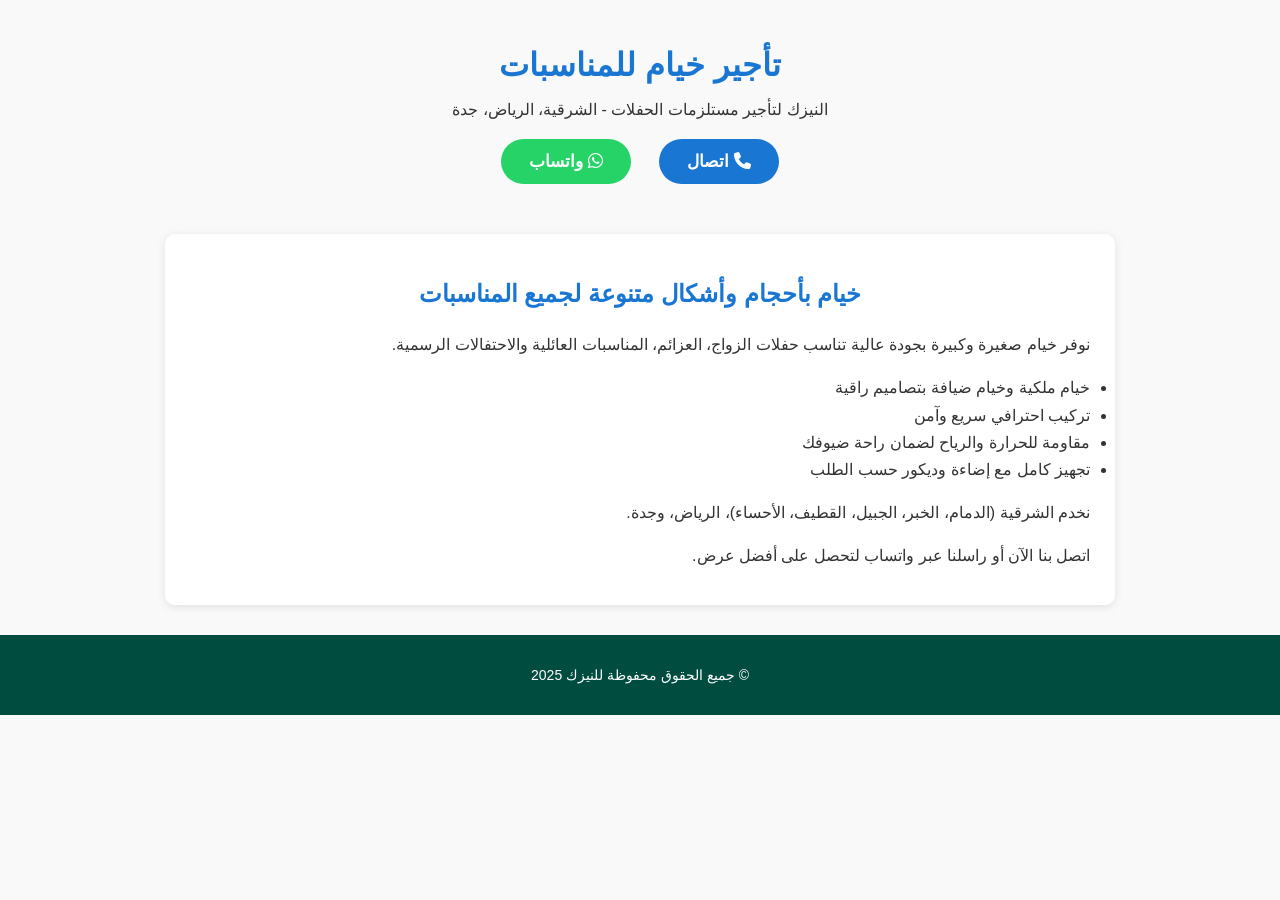
<file: tents.html>
<!DOCTYPE html>
<html lang="ar" dir="rtl">
<head>
  <meta charset="UTF-8" />
  <meta name="viewport" content="width=device-width, initial-scale=1" />
  <title>تأجير خيام للمناسبات - النيزك</title>
  <meta name="description" content="تأجير خيام بجميع الأحجام والأشكال للمناسبات، حفلات الزفاف، العزائم مع تركيب احترافي وأمان. نخدم الشرقية، الرياض، جدة. تواصل معنا." />
  <link rel="icon" href="https://i.postimg.cc/QxMDh9df/favicon.png" type="image/png" />
  <link href="https://cdnjs.cloudflare.com/ajax/libs/font-awesome/6.4.0/css/all.min.css" rel="stylesheet" />
  <style>
    body {
      font-family: Arial, sans-serif;
      background: #f0f0f0 url('https://i.postimg.cc/K8zK1v2T/IMG-1237.jpg') no-repeat center center fixed;
      background-size: cover;
      margin: 0; padding: 0;
      direction: rtl;
      color: #333;
    }
    body::before {
      content: "";
      position: fixed;
      top: 0; left: 0; right: 0; bottom: 0;
      background: rgba(255, 255, 255, 0.6);
      pointer-events: none;
      z-index: -1;
    }
    header {
      text-align: center;
      padding: 25px 20px 15px;
      position: relative;
      z-index: 1;
    }
    header h1 {
      margin-bottom: 10px;
      color: #1976d2;
    }
    .top-contact {
      margin: 20px 0;
      text-align: center;
      z-index: 1;
    }
    .top-contact a {
      margin: 0 12px;
      padding: 12px 28px;
      border-radius: 30px;
      color: white;
      font-weight: bold;
      text-decoration: none;
      font-size: 17px;
      display: inline-block;
    }
    .btn-call {
      background: #1976d2;
    }
    .btn-whatsapp {
      background: #25d366;
    }
    section {
      background: rgba(255, 255, 255, 0.9);
      margin: 15px auto;
      padding: 20px 25px;
      max-width: 900px;
      border-radius: 10px;
      box-shadow: 0 2px 8px rgba(0,0,0,0.1);
      line-height: 1.7;
    }
    section h2 {
      color: #1976d2;
      margin-bottom: 15px;
      text-align: center;
    }
    ul {
      margin: 10px 0 15px 20px;
      padding: 0;
      list-style-type: disc;
    }
    footer {
      text-align: center;
      background: #004d40;
      color: #fff;
      padding: 18px 0;
      margin-top: 30px;
      font-size: 14px;
      position: relative;
      z-index: 1;
    }
    footer a {
      color: #fff;
      text-decoration: none;
    }
  </style>
</head>
<body>

<header>
  <h1>تأجير خيام للمناسبات</h1>
  <p>النيزك لتأجير مستلزمات الحفلات - الشرقية، الرياض، جدة</p>
  <div class="top-contact">
    <a href="tel:0554015378" class="btn-call"><i class="fas fa-phone"></i> اتصال</a>
    <a href="https://wa.me/966554015378" target="_blank" class="btn-whatsapp"><i class="fab fa-whatsapp"></i> واتساب</a>
  </div>
</header>

<section>
  <h2>خيام بأحجام وأشكال متنوعة لجميع المناسبات</h2>
  <p>
    نوفر خيام صغيرة وكبيرة بجودة عالية تناسب حفلات الزواج، العزائم، المناسبات العائلية والاحتفالات الرسمية.
  </p>
  <ul>
    <li>خيام ملكية وخيام ضيافة بتصاميم راقية</li>
    <li>تركيب احترافي سريع وآمن</li>
    <li>مقاومة للحرارة والرياح لضمان راحة ضيوفك</li>
    <li>تجهيز كامل مع إضاءة وديكور حسب الطلب</li>
  </ul>
  <p>
    نخدم الشرقية (الدمام، الخبر، الجبيل، القطيف، الأحساء)، الرياض، وجدة.
  </p>
  <p>
    اتصل بنا الآن أو راسلنا عبر واتساب لتحصل على أفضل عرض.
  </p>
</section>

<footer>
  <p>© جميع الحقوق محفوظة للنيزك 2025</p>
</footer>

</body>
</html>
</file>
